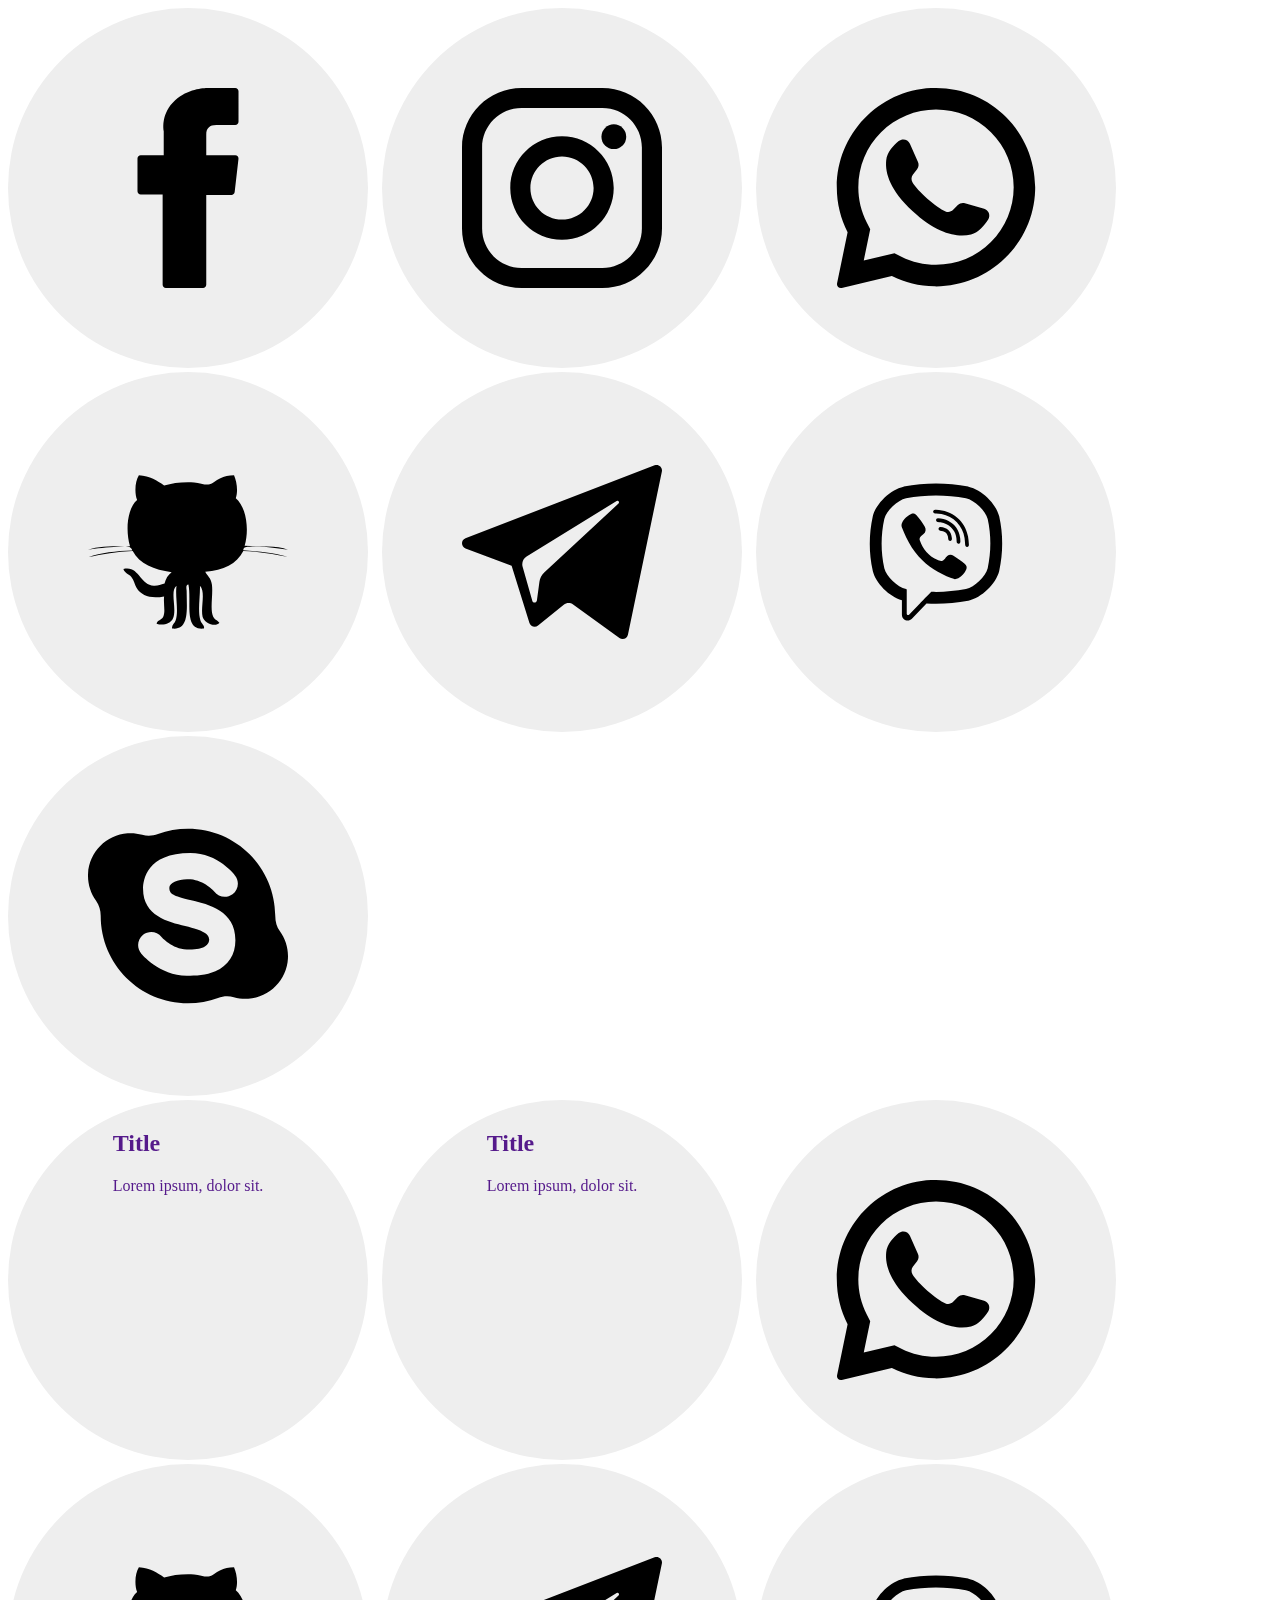
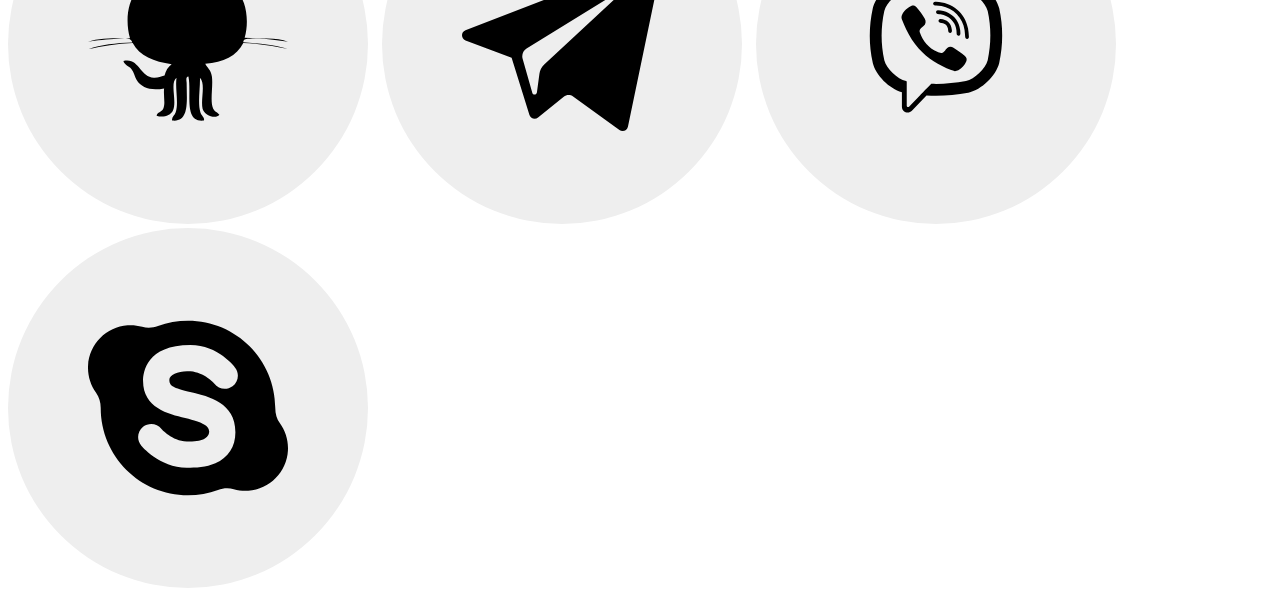
<file: Front-end/Flipping plates/index.html>
<!DOCTYPE html>
<html lang="en">
<head>
	<meta charset="UTF-8">
	<meta name="viewport" content="width=device-width, initial-scale=1.0">
	<title>Flipping plates</title>

	<link rel="stylesheet" href="css/fw-style.css">
</head>
<body>
	

	<div class="fw-social-media-wrapper">
		<a href="" class="facebook_icon_link flip-box-wrapper flipped">
			<div class="flip-front-block">
				<svg class="flip-inner" version="1.1" id="Layer_1" xmlns="http://www.w3.org/2000/svg" xmlns:xlink="http://www.w3.org/1999/xlink" x="0px" y="0px" viewBox="0 0 512 512" style="enable-background:new 0 0 512 512;" xml:space="preserve"><path d="M134.941,272.691h56.123v231.051c0,4.562,3.696,8.258,8.258,8.258h95.159c4.562,0,8.258-3.696,8.258-8.258V273.78h64.519c4.195,0,7.725-3.148,8.204-7.315l9.799-85.061c0.269-2.34-0.472-4.684-2.038-6.44c-1.567-1.757-3.81-2.763-6.164-2.763h-74.316V118.88c0-16.073,8.654-24.224,25.726-24.224c2.433,0,48.59,0,48.59,0c4.562,0,8.258-3.698,8.258-8.258V8.319c0-4.562-3.696-8.258-8.258-8.258h-66.965C309.622,0.038,308.573,0,307.027,0c-11.619,0-52.006,2.281-83.909,31.63c-35.348,32.524-30.434,71.465-29.26,78.217v62.352h-58.918c-4.562,0-8.258,3.696-8.258,8.258v83.975C126.683,268.993,130.379,272.691,134.941,272.691z"></path></svg>
			</div>
			<div class="flip-back-block">
				<svg class="flip-inner" version="1.1" id="Layer_1" xmlns="http://www.w3.org/2000/svg" xmlns:xlink="http://www.w3.org/1999/xlink" x="0px" y="0px" viewBox="0 0 512 512" style="enable-background:new 0 0 512 512; fill: #385C8E;" xml:space="preserve"><path d="M134.941,272.691h56.123v231.051c0,4.562,3.696,8.258,8.258,8.258h95.159c4.562,0,8.258-3.696,8.258-8.258V273.78h64.519c4.195,0,7.725-3.148,8.204-7.315l9.799-85.061c0.269-2.34-0.472-4.684-2.038-6.44c-1.567-1.757-3.81-2.763-6.164-2.763h-74.316V118.88c0-16.073,8.654-24.224,25.726-24.224c2.433,0,48.59,0,48.59,0c4.562,0,8.258-3.698,8.258-8.258V8.319c0-4.562-3.696-8.258-8.258-8.258h-66.965C309.622,0.038,308.573,0,307.027,0c-11.619,0-52.006,2.281-83.909,31.63c-35.348,32.524-30.434,71.465-29.26,78.217v62.352h-58.918c-4.562,0-8.258,3.696-8.258,8.258v83.975C126.683,268.993,130.379,272.691,134.941,272.691z"></path></svg>
			</div>
		</a>
		<a href="" class="instagram_icon_link flip-box-wrapper">
			<div class="flip-front-block">
				<svg class="flip-inner" version="1.1" id="Layer_1" xmlns="http://www.w3.org/2000/svg" xmlns:xlink="http://www.w3.org/1999/xlink" x="0px" y="0px" viewBox="0 0 551.034 551.034" style="enable-background:new 0 0 551.034 551.034;" xml:space="preserve"><g><linearGradient id="SVGID_1_" gradientUnits="userSpaceOnUse" x1="275.517" y1="4.57" x2="275.517" y2="549.72" gradientTransform="matrix(1 0 0 -1 0 554)"><stop offset="0" style="stop-color:#E09B3D"></stop><stop offset="0.3" style="stop-color:#C74C4D"></stop><stop offset="0.6" style="stop-color:#C21975"></stop><stop offset="1" style="stop-color:#7024C4"></stop></linearGradient><path class="instagram_icon_outline" d="M386.878,0H164.156C73.64,0,0,73.64,0,164.156v222.722c0,90.516,73.64,164.156,164.156,164.156h222.722c90.516,0,164.156-73.64,164.156-164.156V164.156C551.033,73.64,477.393,0,386.878,0z M495.6,386.878c0,60.045-48.677,108.722-108.722,108.722H164.156c-60.045,0-108.722-48.677-108.722-108.722V164.156c0-60.046,48.677-108.722,108.722-108.722h222.722c60.045,0,108.722,48.676,108.722,108.722L495.6,386.878L495.6,386.878z"></path><linearGradient id="SVGID_2_" gradientUnits="userSpaceOnUse" x1="275.517" y1="4.57" x2="275.517" y2="549.72" gradientTransform="matrix(1 0 0 -1 0 554)"><stop offset="0" style="stop-color:#E09B3D"></stop><stop offset="0.3" style="stop-color:#C74C4D"></stop><stop offset="0.6" style="stop-color:#C21975"></stop><stop offset="1" style="stop-color:#7024C4"></stop></linearGradient><path class="instagram_icon_circle" d="M275.517,133C196.933,133,133,196.933,133,275.516s63.933,142.517,142.517,142.517S418.034,354.1,418.034,275.516S354.101,133,275.517,133z M275.517,362.6c-48.095,0-87.083-38.988-87.083-87.083s38.989-87.083,87.083-87.083c48.095,0,87.083,38.988,87.083,87.083C362.6,323.611,323.611,362.6,275.517,362.6z"></path><linearGradient id="SVGID_3_" gradientUnits="userSpaceOnUse" x1="418.31" y1="4.57" x2="418.31" y2="549.72" gradientTransform="matrix(1 0 0 -1 0 554)"><stop offset="0" style="stop-color:#E09B3D"></stop><stop offset="0.3" style="stop-color:#C74C4D"></stop><stop offset="0.6" style="stop-color:#C21975"></stop><stop offset="1" style="stop-color:#7024C4"></stop></linearGradient><circle class="instagram_icon_dot" cx="418.31" cy="134.07" r="34.15"></circle></g></svg>
			</div>
			<div class="flip-back-block">
				<svg class="flip-inner" version="1.1" id="Layer_1" xmlns="http://www.w3.org/2000/svg" xmlns:xlink="http://www.w3.org/1999/xlink" x="0px" y="0px" viewBox="0 0 551.034 551.034" style="enable-background:new 0 0 551.034 551.034;" xml:space="preserve"><g><linearGradient id="SVGID_1_" gradientUnits="userSpaceOnUse" x1="275.517" y1="4.57" x2="275.517" y2="549.72" gradientTransform="matrix(1 0 0 -1 0 554)"><stop offset="0" style="stop-color:#E09B3D"></stop><stop offset="0.3" style="stop-color:#C74C4D"></stop><stop offset="0.6" style="stop-color:#C21975"></stop><stop offset="1" style="stop-color:#7024C4"></stop></linearGradient><path class="instagram_icon_outline" style="fill:url(#SVGID_1_);" d="M386.878,0H164.156C73.64,0,0,73.64,0,164.156v222.722c0,90.516,73.64,164.156,164.156,164.156h222.722c90.516,0,164.156-73.64,164.156-164.156V164.156C551.033,73.64,477.393,0,386.878,0z M495.6,386.878c0,60.045-48.677,108.722-108.722,108.722H164.156c-60.045,0-108.722-48.677-108.722-108.722V164.156c0-60.046,48.677-108.722,108.722-108.722h222.722c60.045,0,108.722,48.676,108.722,108.722L495.6,386.878L495.6,386.878z"></path><linearGradient id="SVGID_2_" gradientUnits="userSpaceOnUse" x1="275.517" y1="4.57" x2="275.517" y2="549.72" gradientTransform="matrix(1 0 0 -1 0 554)"><stop offset="0" style="stop-color:#E09B3D"></stop><stop offset="0.3" style="stop-color:#C74C4D"></stop><stop offset="0.6" style="stop-color:#C21975"></stop><stop offset="1" style="stop-color:#7024C4"></stop></linearGradient><path class="instagram_icon_circle" style="fill:url(#SVGID_2_);" d="M275.517,133C196.933,133,133,196.933,133,275.516s63.933,142.517,142.517,142.517S418.034,354.1,418.034,275.516S354.101,133,275.517,133z M275.517,362.6c-48.095,0-87.083-38.988-87.083-87.083s38.989-87.083,87.083-87.083c48.095,0,87.083,38.988,87.083,87.083C362.6,323.611,323.611,362.6,275.517,362.6z"></path><linearGradient id="SVGID_3_" gradientUnits="userSpaceOnUse" x1="418.31" y1="4.57" x2="418.31" y2="549.72" gradientTransform="matrix(1 0 0 -1 0 554)"><stop offset="0" style="stop-color:#E09B3D"></stop><stop offset="0.3" style="stop-color:#C74C4D"></stop><stop offset="0.6" style="stop-color:#C21975"></stop><stop offset="1" style="stop-color:#7024C4"></stop></linearGradient><circle class="instagram_icon_dot" style="fill:url(#SVGID_3_);" cx="418.31" cy="134.07" r="34.15"></circle></g></svg>
			</div>
		</a>
		<a href="#" class="whatsapp_icon_link flip-box-wrapper">
			<div class="flip-front-block">
				<svg class="flip-inner" version="1.1" id="Layer_1" xmlns="http://www.w3.org/2000/svg" xmlns:xlink="http://www.w3.org/1999/xlink" x="0px" y="0px" viewBox="0 0 418.135 418.135" style="enable-background:new 0 0 418.135 418.135;" xml:space="preserve"><g><path d="M198.929,0.242C88.5,5.5,1.356,97.466,1.691,208.02c0.102,33.672,8.231,65.454,22.571,93.536L2.245,408.429c-1.191,5.781,4.023,10.843,9.766,9.483l104.723-24.811c26.905,13.402,57.125,21.143,89.108,21.631c112.869,1.724,206.982-87.897,210.5-200.724C420.113,93.065,320.295-5.538,198.929,0.242z M323.886,322.197c-30.669,30.669-71.446,47.559-114.818,47.559c-25.396,0-49.71-5.698-72.269-16.935l-14.584-7.265l-64.206,15.212l13.515-65.607l-7.185-14.07c-11.711-22.935-17.649-47.736-17.649-73.713c0-43.373,16.89-84.149,47.559-114.819c30.395-30.395,71.837-47.56,114.822-47.56C252.443,45,293.218,61.89,323.887,92.558c30.669,30.669,47.559,71.445,47.56,114.817C371.446,250.361,354.281,291.803,323.886,322.197z"></path><path "="" d="M309.712,252.351l-40.169-11.534c-5.281-1.516-10.968-0.018-14.816,3.903l-9.823,10.008c-4.142,4.22-10.427,5.576-15.909,3.358c-19.002-7.69-58.974-43.23-69.182-61.007c-2.945-5.128-2.458-11.539,1.158-16.218l8.576-11.095c3.36-4.347,4.069-10.185,1.847-15.21l-16.9-38.223c-4.048-9.155-15.747-11.82-23.39-5.356c-11.211,9.482-24.513,23.891-26.13,39.854c-2.851,28.144,9.219,63.622,54.862,106.222c52.73,49.215,94.956,55.717,122.449,49.057c15.594-3.777,28.056-18.919,35.921-31.317C323.568,266.34,319.334,255.114,309.712,252.351z"></path></g></svg>
			</div>
			<div class="flip-back-block">
				<svg class="flip-inner" version="1.1" id="Layer_1" xmlns="http://www.w3.org/2000/svg" xmlns:xlink="http://www.w3.org/1999/xlink" x="0px" y="0px" viewBox="0 0 418.135 418.135" style="enable-background:new 0 0 418.135 418.135; fill:#7AD06D;" xml:space="preserve"><g><path d="M198.929,0.242C88.5,5.5,1.356,97.466,1.691,208.02c0.102,33.672,8.231,65.454,22.571,93.536L2.245,408.429c-1.191,5.781,4.023,10.843,9.766,9.483l104.723-24.811c26.905,13.402,57.125,21.143,89.108,21.631c112.869,1.724,206.982-87.897,210.5-200.724C420.113,93.065,320.295-5.538,198.929,0.242z M323.886,322.197c-30.669,30.669-71.446,47.559-114.818,47.559c-25.396,0-49.71-5.698-72.269-16.935l-14.584-7.265l-64.206,15.212l13.515-65.607l-7.185-14.07c-11.711-22.935-17.649-47.736-17.649-73.713c0-43.373,16.89-84.149,47.559-114.819c30.395-30.395,71.837-47.56,114.822-47.56C252.443,45,293.218,61.89,323.887,92.558c30.669,30.669,47.559,71.445,47.56,114.817C371.446,250.361,354.281,291.803,323.886,322.197z"></path><path "="" d="M309.712,252.351l-40.169-11.534c-5.281-1.516-10.968-0.018-14.816,3.903l-9.823,10.008c-4.142,4.22-10.427,5.576-15.909,3.358c-19.002-7.69-58.974-43.23-69.182-61.007c-2.945-5.128-2.458-11.539,1.158-16.218l8.576-11.095c3.36-4.347,4.069-10.185,1.847-15.21l-16.9-38.223c-4.048-9.155-15.747-11.82-23.39-5.356c-11.211,9.482-24.513,23.891-26.13,39.854c-2.851,28.144,9.219,63.622,54.862,106.222c52.73,49.215,94.956,55.717,122.449,49.057c15.594-3.777,28.056-18.919,35.921-31.317C323.568,266.34,319.334,255.114,309.712,252.351z"></path></g></svg>
			</div>
		</a>
		<a href="#" class="github_icon_link flip-box-wrapper">
			<div class="flip-front-block">
				<svg class="flip-inner" xmlns="http://www.w3.org/2000/svg" xmlns:xlink="http://www.w3.org/1999/xlink" version="1.1" id="Capa_1" x="0px" y="0px" width="512px" height="512px" viewBox="0 0 42.562 42.562" style="enable-background:new 0 0 42.562 42.562;" xml:space="preserve"><g><path d="M33.052,20.892c3.347,0.263,6.67,0.55,9.416,1.407c-2.724-0.446-6.031-1.124-9.416-1.219   c-1.397,2.76-4.214,4.116-8.099,4.401c0.418,0.908,1.218,1.254,1.414,2.717c0.289,2.185-0.457,5.383,0.279,6.838   c0.354,0.697,0.93,0.715,1.318,1.312c-0.951,1.125-3.311-0.127-3.578-1.312c-0.461-2.03,0.7-5.18-0.564-6.559   c0.09,2.217-0.522,5.326,0.095,7.307c0.243,0.777,0.946,1.08,0.754,1.781c-4.423,0.449-2.574-5.725-3.297-9.367   c-0.668,0.047-0.375,1-0.377,1.404c-0.02,3.559,0.729,8.438-3.107,7.963c-0.111-0.746,0.517-1.004,0.754-1.686   c0.699-2.002-0.131-4.986,0.19-7.402c-1.464,1.104,0.153,4.957-0.755,6.934c-0.521,1.136-2.206,1.631-3.482,1.123   c0.166-0.848,1.041-0.709,1.412-1.498c0.518-1.102,0.002-2.686,0.188-4.311c-2.71,0.541-4.812-0.076-5.84-1.779   c-0.459-0.764-0.574-1.664-1.129-2.34c-0.556-0.68-1.438-0.77-1.694-1.688c3.354-0.809,3.483,3.453,6.497,3.559   c0.925,0.033,1.404-0.268,2.26-0.467c0.238-1.074,0.752-1.877,1.507-2.438c-3.75-0.515-6.847-1.683-8.286-4.495   c-3.408,0.168-6.527,0.623-9.418,1.312c2.623-0.954,5.856-1.294,9.324-1.405c-0.205-1.229-1.996-0.891-3.107-0.844   C4.246,20.232,1.643,20.489,0,20.797c2.383-0.85,5.723-0.744,8.947-0.75c-0.986-3.093-0.646-8.006,1.506-9.836   c-0.609-1.535-0.42-4.05,0.377-5.246c2.4,0.108,3.857,1.155,5.367,2.155c1.871-0.532,3.839-0.797,6.402-0.655   c1.078,0.062,2.201,0.543,3.013,0.467c0.797-0.072,1.676-0.969,2.448-1.31c1.009-0.446,1.86-0.614,3.015-0.657   c0.554,1.258,0.912,3.344,0.377,4.871c2.188,1.868,2.938,6.407,1.883,10.118c3.117,0.237,6.83-0.114,9.229,0.843   c-2.24-0.289-5.301-0.854-8.189-0.656C33.822,20.179,33.013,20.123,33.052,20.892z"></path></g></svg>
			</div>
			<div class="flip-back-block">
				<svg class="flip-inner" xmlns="http://www.w3.org/2000/svg" xmlns:xlink="http://www.w3.org/1999/xlink" version="1.1" id="Capa_1" x="0px" y="0px" width="512px" height="512px" viewBox="0 0 42.562 42.562" style="enable-background:new 0 0 42.562 42.562; fill: #000" xml:space="preserve"><g><path d="M33.052,20.892c3.347,0.263,6.67,0.55,9.416,1.407c-2.724-0.446-6.031-1.124-9.416-1.219   c-1.397,2.76-4.214,4.116-8.099,4.401c0.418,0.908,1.218,1.254,1.414,2.717c0.289,2.185-0.457,5.383,0.279,6.838   c0.354,0.697,0.93,0.715,1.318,1.312c-0.951,1.125-3.311-0.127-3.578-1.312c-0.461-2.03,0.7-5.18-0.564-6.559   c0.09,2.217-0.522,5.326,0.095,7.307c0.243,0.777,0.946,1.08,0.754,1.781c-4.423,0.449-2.574-5.725-3.297-9.367   c-0.668,0.047-0.375,1-0.377,1.404c-0.02,3.559,0.729,8.438-3.107,7.963c-0.111-0.746,0.517-1.004,0.754-1.686   c0.699-2.002-0.131-4.986,0.19-7.402c-1.464,1.104,0.153,4.957-0.755,6.934c-0.521,1.136-2.206,1.631-3.482,1.123   c0.166-0.848,1.041-0.709,1.412-1.498c0.518-1.102,0.002-2.686,0.188-4.311c-2.71,0.541-4.812-0.076-5.84-1.779   c-0.459-0.764-0.574-1.664-1.129-2.34c-0.556-0.68-1.438-0.77-1.694-1.688c3.354-0.809,3.483,3.453,6.497,3.559   c0.925,0.033,1.404-0.268,2.26-0.467c0.238-1.074,0.752-1.877,1.507-2.438c-3.75-0.515-6.847-1.683-8.286-4.495   c-3.408,0.168-6.527,0.623-9.418,1.312c2.623-0.954,5.856-1.294,9.324-1.405c-0.205-1.229-1.996-0.891-3.107-0.844   C4.246,20.232,1.643,20.489,0,20.797c2.383-0.85,5.723-0.744,8.947-0.75c-0.986-3.093-0.646-8.006,1.506-9.836   c-0.609-1.535-0.42-4.05,0.377-5.246c2.4,0.108,3.857,1.155,5.367,2.155c1.871-0.532,3.839-0.797,6.402-0.655   c1.078,0.062,2.201,0.543,3.013,0.467c0.797-0.072,1.676-0.969,2.448-1.31c1.009-0.446,1.86-0.614,3.015-0.657   c0.554,1.258,0.912,3.344,0.377,4.871c2.188,1.868,2.938,6.407,1.883,10.118c3.117,0.237,6.83-0.114,9.229,0.843   c-2.24-0.289-5.301-0.854-8.189-0.656C33.822,20.179,33.013,20.123,33.052,20.892z"></path></g></svg>
			</div>
		</a>
		<a href="#" class="telegram_icon_link flip-box-wrapper">
			<div class="flip-front-block">
				<svg class="flip-inner" version="1.1" id="Layer_1" xmlns="http://www.w3.org/2000/svg" xmlns:xlink="http://www.w3.org/1999/xlink" x="0px" y="0px" viewBox="0 0 300 300" style="enable-background:new 0 0 300 300;" xml:space="preserve"><g id="XMLID_496_"><path id="XMLID_497_" d="M5.299,144.645l69.126,25.8l26.756,86.047c1.712,5.511,8.451,7.548,12.924,3.891l38.532-31.412c4.039-3.291,9.792-3.455,14.013-0.391l69.498,50.457c4.785,3.478,11.564,0.856,12.764-4.926L299.823,29.22c1.31-6.316-4.896-11.585-10.91-9.259L5.218,129.402C-1.783,132.102-1.722,142.014,5.299,144.645z M96.869,156.711l135.098-83.207c2.428-1.491,4.926,1.792,2.841,3.726L123.313,180.87c-3.919,3.648-6.447,8.53-7.163,13.829l-3.798,28.146c-0.503,3.758-5.782,4.131-6.819,0.494l-14.607-51.325C89.253,166.16,91.691,159.907,96.869,156.711z"></path></g></svg>
			</div>
			<div class="flip-back-block">
				<svg class="flip-inner" version="1.1" id="Layer_1" xmlns="http://www.w3.org/2000/svg" xmlns:xlink="http://www.w3.org/1999/xlink" x="0px" y="0px" viewBox="0 0 300 300" style="enable-background:new 0 0 300 300; fill: #259CD8;" xml:space="preserve"><g id="XMLID_496_"><path id="XMLID_497_" d="M5.299,144.645l69.126,25.8l26.756,86.047c1.712,5.511,8.451,7.548,12.924,3.891l38.532-31.412c4.039-3.291,9.792-3.455,14.013-0.391l69.498,50.457c4.785,3.478,11.564,0.856,12.764-4.926L299.823,29.22c1.31-6.316-4.896-11.585-10.91-9.259L5.218,129.402C-1.783,132.102-1.722,142.014,5.299,144.645z M96.869,156.711l135.098-83.207c2.428-1.491,4.926,1.792,2.841,3.726L123.313,180.87c-3.919,3.648-6.447,8.53-7.163,13.829l-3.798,28.146c-0.503,3.758-5.782,4.131-6.819,0.494l-14.607-51.325C89.253,166.16,91.691,159.907,96.869,156.711z"></path></g></svg>
			</div>
		</a>
		<a href="#" class="viber_icon_link flip-box-wrapper">
			<div class="flip-front-block">
				<svg class="flip-inner" version="1.1" id="Capa_1" xmlns="http://www.w3.org/2000/svg" xmlns:xlink="http://www.w3.org/1999/xlink" x="0px" y="0px" viewBox="0 0 455.731 455.731" style="enable-background:new 0 0 455.731 455.731;" xml:space="preserve"><g><g><path d="M371.996,146.901l-0.09-0.36c-7.28-29.43-40.1-61.01-70.24-67.58l-0.34-0.07c-48.75-9.3-98.18-9.3-146.92,0l-0.35,0.07c-30.13,6.57-62.95,38.15-70.24,67.58l-0.08,0.36c-9,41.1-9,82.78,0,123.88l0.08,0.36c6.979,28.174,37.355,58.303,66.37,66.589v32.852c0,11.89,14.49,17.73,22.73,9.15l33.285-34.599c7.219,0.404,14.442,0.629,21.665,0.629c24.54,0,49.09-2.32,73.46-6.97l0.34-0.07c30.14-6.57,62.96-38.15,70.24-67.58l0.09-0.36C380.996,229.681,380.996,188.001,371.996,146.901z M345.656,264.821c-4.86,19.2-29.78,43.07-49.58,47.48c-25.921,4.929-52.047,7.036-78.147,6.313c-0.519-0.014-1.018,0.187-1.38,0.559c-3.704,3.802-24.303,24.948-24.303,24.948l-25.85,26.53c-1.89,1.97-5.21,0.63-5.21-2.09v-54.422c0-0.899-0.642-1.663-1.525-1.836c-0.005-0.001-0.01-0.002-0.015-0.003c-19.8-4.41-44.71-28.28-49.58-47.48c-8.1-37.15-8.1-74.81,0-111.96c4.87-19.2,29.78-43.07,49.58-47.48c45.27-8.61,91.17-8.61,136.43,0c19.81,4.41,44.72,28.28,49.58,47.48C353.765,190.011,353.765,227.671,345.656,264.821z"></path><path d="M270.937,289.942c-3.044-0.924-5.945-1.545-8.639-2.663c-27.916-11.582-53.608-26.524-73.959-49.429c-11.573-13.025-20.631-27.73-28.288-43.292c-3.631-7.38-6.691-15.049-9.81-22.668c-2.844-6.948,1.345-14.126,5.756-19.361c4.139-4.913,9.465-8.673,15.233-11.444c4.502-2.163,8.943-0.916,12.231,2.9c7.108,8.25,13.637,16.922,18.924,26.485c3.251,5.882,2.359,13.072-3.533,17.075c-1.432,0.973-2.737,2.115-4.071,3.214c-1.17,0.963-2.271,1.936-3.073,3.24c-1.466,2.386-1.536,5.2-0.592,7.794c7.266,19.968,19.513,35.495,39.611,43.858c3.216,1.338,6.446,2.896,10.151,2.464c6.205-0.725,8.214-7.531,12.562-11.087c4.25-3.475,9.681-3.521,14.259-0.624c4.579,2.898,9.018,6.009,13.43,9.153c4.331,3.086,8.643,6.105,12.638,9.623c3.841,3.383,5.164,7.821,3.001,12.412c-3.96,8.408-9.722,15.403-18.034,19.868C276.387,288.719,273.584,289.127,270.937,289.942C267.893,289.017,273.584,289.127,270.937,289.942z"></path><path d="M227.942,131.471c36.515,1.023,66.506,25.256,72.933,61.356c1.095,6.151,1.485,12.44,1.972,18.683c0.205,2.626-1.282,5.121-4.116,5.155c-2.927,0.035-4.244-2.414-4.434-5.039c-0.376-5.196-0.637-10.415-1.353-15.568c-3.78-27.201-25.47-49.705-52.545-54.534c-4.074-0.727-8.244-0.918-12.371-1.351c-2.609-0.274-6.026-0.432-6.604-3.675c-0.485-2.719,1.81-4.884,4.399-5.023C226.527,131.436,227.235,131.468,227.942,131.471C264.457,132.494,227.235,131.468,227.942,131.471z"></path><path d="M283.434,203.407c-0.06,0.456-0.092,1.528-0.359,2.538c-0.969,3.666-6.527,4.125-7.807,0.425c-0.379-1.098-0.436-2.347-0.438-3.529c-0.013-7.734-1.694-15.46-5.594-22.189c-4.009-6.916-10.134-12.73-17.318-16.248c-4.344-2.127-9.042-3.449-13.803-4.237c-2.081-0.344-4.184-0.553-6.275-0.844c-2.534-0.352-3.887-1.967-3.767-4.464c0.112-2.34,1.822-4.023,4.372-3.879c8.38,0.476,16.474,2.287,23.924,6.232c15.15,8.023,23.804,20.687,26.33,37.597c0.114,0.766,0.298,1.525,0.356,2.294C283.198,199.002,283.288,200.903,283.434,203.407C283.374,203.863,283.288,200.903,283.434,203.407z"></path><path d="M260.722,202.523c-3.055,0.055-4.69-1.636-5.005-4.437c-0.219-1.953-0.392-3.932-0.858-5.832c-0.918-3.742-2.907-7.21-6.055-9.503c-1.486-1.083-3.17-1.872-4.934-2.381c-2.241-0.647-4.568-0.469-6.804-1.017c-2.428-0.595-3.771-2.561-3.389-4.839c0.347-2.073,2.364-3.691,4.629-3.527c14.157,1.022,24.275,8.341,25.719,25.007c0.102,1.176,0.222,2.419-0.039,3.544C263.539,201.464,262.113,202.429,260.722,202.523C257.667,202.578,262.113,202.429,260.722,202.523z"></path></g></g></svg>
			</div>
			<div class="flip-back-block">
				<svg class="flip-inner" version="1.1" id="Capa_1" xmlns="http://www.w3.org/2000/svg" xmlns:xlink="http://www.w3.org/1999/xlink" x="0px" y="0px" viewBox="0 0 455.731 455.731" style="enable-background:new 0 0 455.731 455.731; fill: #7D3DAF;" xml:space="preserve"><g><g><path d="M371.996,146.901l-0.09-0.36c-7.28-29.43-40.1-61.01-70.24-67.58l-0.34-0.07c-48.75-9.3-98.18-9.3-146.92,0l-0.35,0.07c-30.13,6.57-62.95,38.15-70.24,67.58l-0.08,0.36c-9,41.1-9,82.78,0,123.88l0.08,0.36c6.979,28.174,37.355,58.303,66.37,66.589v32.852c0,11.89,14.49,17.73,22.73,9.15l33.285-34.599c7.219,0.404,14.442,0.629,21.665,0.629c24.54,0,49.09-2.32,73.46-6.97l0.34-0.07c30.14-6.57,62.96-38.15,70.24-67.58l0.09-0.36C380.996,229.681,380.996,188.001,371.996,146.901z M345.656,264.821c-4.86,19.2-29.78,43.07-49.58,47.48c-25.921,4.929-52.047,7.036-78.147,6.313c-0.519-0.014-1.018,0.187-1.38,0.559c-3.704,3.802-24.303,24.948-24.303,24.948l-25.85,26.53c-1.89,1.97-5.21,0.63-5.21-2.09v-54.422c0-0.899-0.642-1.663-1.525-1.836c-0.005-0.001-0.01-0.002-0.015-0.003c-19.8-4.41-44.71-28.28-49.58-47.48c-8.1-37.15-8.1-74.81,0-111.96c4.87-19.2,29.78-43.07,49.58-47.48c45.27-8.61,91.17-8.61,136.43,0c19.81,4.41,44.72,28.28,49.58,47.48C353.765,190.011,353.765,227.671,345.656,264.821z"></path><path d="M270.937,289.942c-3.044-0.924-5.945-1.545-8.639-2.663c-27.916-11.582-53.608-26.524-73.959-49.429c-11.573-13.025-20.631-27.73-28.288-43.292c-3.631-7.38-6.691-15.049-9.81-22.668c-2.844-6.948,1.345-14.126,5.756-19.361c4.139-4.913,9.465-8.673,15.233-11.444c4.502-2.163,8.943-0.916,12.231,2.9c7.108,8.25,13.637,16.922,18.924,26.485c3.251,5.882,2.359,13.072-3.533,17.075c-1.432,0.973-2.737,2.115-4.071,3.214c-1.17,0.963-2.271,1.936-3.073,3.24c-1.466,2.386-1.536,5.2-0.592,7.794c7.266,19.968,19.513,35.495,39.611,43.858c3.216,1.338,6.446,2.896,10.151,2.464c6.205-0.725,8.214-7.531,12.562-11.087c4.25-3.475,9.681-3.521,14.259-0.624c4.579,2.898,9.018,6.009,13.43,9.153c4.331,3.086,8.643,6.105,12.638,9.623c3.841,3.383,5.164,7.821,3.001,12.412c-3.96,8.408-9.722,15.403-18.034,19.868C276.387,288.719,273.584,289.127,270.937,289.942C267.893,289.017,273.584,289.127,270.937,289.942z"></path><path d="M227.942,131.471c36.515,1.023,66.506,25.256,72.933,61.356c1.095,6.151,1.485,12.44,1.972,18.683c0.205,2.626-1.282,5.121-4.116,5.155c-2.927,0.035-4.244-2.414-4.434-5.039c-0.376-5.196-0.637-10.415-1.353-15.568c-3.78-27.201-25.47-49.705-52.545-54.534c-4.074-0.727-8.244-0.918-12.371-1.351c-2.609-0.274-6.026-0.432-6.604-3.675c-0.485-2.719,1.81-4.884,4.399-5.023C226.527,131.436,227.235,131.468,227.942,131.471C264.457,132.494,227.235,131.468,227.942,131.471z"></path><path d="M283.434,203.407c-0.06,0.456-0.092,1.528-0.359,2.538c-0.969,3.666-6.527,4.125-7.807,0.425c-0.379-1.098-0.436-2.347-0.438-3.529c-0.013-7.734-1.694-15.46-5.594-22.189c-4.009-6.916-10.134-12.73-17.318-16.248c-4.344-2.127-9.042-3.449-13.803-4.237c-2.081-0.344-4.184-0.553-6.275-0.844c-2.534-0.352-3.887-1.967-3.767-4.464c0.112-2.34,1.822-4.023,4.372-3.879c8.38,0.476,16.474,2.287,23.924,6.232c15.15,8.023,23.804,20.687,26.33,37.597c0.114,0.766,0.298,1.525,0.356,2.294C283.198,199.002,283.288,200.903,283.434,203.407C283.374,203.863,283.288,200.903,283.434,203.407z"></path><path d="M260.722,202.523c-3.055,0.055-4.69-1.636-5.005-4.437c-0.219-1.953-0.392-3.932-0.858-5.832c-0.918-3.742-2.907-7.21-6.055-9.503c-1.486-1.083-3.17-1.872-4.934-2.381c-2.241-0.647-4.568-0.469-6.804-1.017c-2.428-0.595-3.771-2.561-3.389-4.839c0.347-2.073,2.364-3.691,4.629-3.527c14.157,1.022,24.275,8.341,25.719,25.007c0.102,1.176,0.222,2.419-0.039,3.544C263.539,201.464,262.113,202.429,260.722,202.523C257.667,202.578,262.113,202.429,260.722,202.523z"></path></g></g></svg>
			</div>
		</a>
		<a href="#" class="skype_icon_link flip-box-wrapper">
			<div class="flip-front-block">
				<svg class="flip-inner" version="1.1" id="Layer_1" xmlns="http://www.w3.org/2000/svg" xmlns:xlink="http://www.w3.org/1999/xlink" x="0px" y="0px" viewBox="0 0 400.932 400.932" style="enable-background:new 0 0 400.932 400.932;" xml:space="preserve"><path d="M384.762,231.039c-6.361-8.792-9.309-19.53-9.297-30.382c0.001-0.063,0.001-0.126,0.001-0.19c0-96.649-78.35-174.999-174.999-174.999c-21.143,0-41.402,3.763-60.162,10.64c-10.149,3.72-21.267,4.435-31.672,1.504c-9.191-2.589-19.009-3.681-29.18-2.981c-42.725,2.94-77.121,37.955-79.335,80.724c-1.057,20.414,5.065,39.351,16.053,54.539c6.361,8.792,9.309,19.53,9.296,30.382c0,0.063,0,0.126,0,0.19c0,96.649,78.349,174.999,174.999,174.999c21.144,0,41.403-3.763,60.162-10.64c10.149-3.72,21.267-4.435,31.672-1.504c9.191,2.589,19.008,3.681,29.18,2.981c42.725-2.94,77.12-37.954,79.335-80.722C401.872,265.166,395.75,246.228,384.762,231.039z M206.873,169.093c35.286,8.391,88.608,21.071,88.608,79.806c0,28.934-14.249,51.006-40.124,62.149c-18.464,7.952-39.361,9.025-57.368,9.025c-55.336,0-90.286-43.028-91.747-44.86c-9.062-11.366-7.197-27.928,4.17-36.99c11.364-9.066,27.926-7.196,36.99,4.167c0.081,0.097,20.982,24.101,50.587,25.04c35.65,1.131,43.795-9.476,44.848-18.53c1.287-11.058-8.55-19.176-48.146-28.592c-33.562-7.982-84.287-20.044-84.287-74.137c0-16.845,6.851-71.807,95.013-71.807c55.668,0,88.527,43.829,89.899,45.695c8.61,11.713,6.096,28.189-5.617,36.798c-11.662,8.572-28.034,6.119-36.677-5.452c-0.62-0.797-19.429-21.723-47.605-24.398c-21.32-2.025-42.37,5.663-42.37,17.02C163.047,156.06,169.092,160.108,206.873,169.093z"></path></svg>
			</div>
			<div class="flip-back-block">
				<svg class="flip-inner" version="1.1" id="Layer_1" xmlns="http://www.w3.org/2000/svg" xmlns:xlink="http://www.w3.org/1999/xlink" x="0px" y="0px" viewBox="0 0 400.932 400.932" style="enable-background:new 0 0 400.932 400.932; fill: #00AAF2;" xml:space="preserve"><path d="M384.762,231.039c-6.361-8.792-9.309-19.53-9.297-30.382c0.001-0.063,0.001-0.126,0.001-0.19c0-96.649-78.35-174.999-174.999-174.999c-21.143,0-41.402,3.763-60.162,10.64c-10.149,3.72-21.267,4.435-31.672,1.504c-9.191-2.589-19.009-3.681-29.18-2.981c-42.725,2.94-77.121,37.955-79.335,80.724c-1.057,20.414,5.065,39.351,16.053,54.539c6.361,8.792,9.309,19.53,9.296,30.382c0,0.063,0,0.126,0,0.19c0,96.649,78.349,174.999,174.999,174.999c21.144,0,41.403-3.763,60.162-10.64c10.149-3.72,21.267-4.435,31.672-1.504c9.191,2.589,19.008,3.681,29.18,2.981c42.725-2.94,77.12-37.954,79.335-80.722C401.872,265.166,395.75,246.228,384.762,231.039z M206.873,169.093c35.286,8.391,88.608,21.071,88.608,79.806c0,28.934-14.249,51.006-40.124,62.149c-18.464,7.952-39.361,9.025-57.368,9.025c-55.336,0-90.286-43.028-91.747-44.86c-9.062-11.366-7.197-27.928,4.17-36.99c11.364-9.066,27.926-7.196,36.99,4.167c0.081,0.097,20.982,24.101,50.587,25.04c35.65,1.131,43.795-9.476,44.848-18.53c1.287-11.058-8.55-19.176-48.146-28.592c-33.562-7.982-84.287-20.044-84.287-74.137c0-16.845,6.851-71.807,95.013-71.807c55.668,0,88.527,43.829,89.899,45.695c8.61,11.713,6.096,28.189-5.617,36.798c-11.662,8.572-28.034,6.119-36.677-5.452c-0.62-0.797-19.429-21.723-47.605-24.398c-21.32-2.025-42.37,5.663-42.37,17.02C163.047,156.06,169.092,160.108,206.873,169.093z"></path></svg>
			</div>
		</a>
	</div>



	<div class="fw-social-media-wrapper">
		<a href="" class="facebook_icon_link flip-box-wrapper flipped">
			<div class="flip-front-block">
				<div class="flip-inner">
					<h2>Title</h2>
					<p>Lorem ipsum, dolor sit.</p>
				</div>
			</div>
			<div class="flip-back-block">
				<div class="flip-inner">
					<p>Lorem ipsum dolor sit amet consectetur adipisicing elit. Eaque rem nisi dolorem voluptas eos, nobis, vero porro earum, est nemo error quibusdam pariatur laudantium, quisquam officiis facilis iste! Dolores, adipisci quasi deleniti alias ducimus praesentium. Placeat quibusdam nemo molestias enim, accusamus, nobis tempore quia hic blanditiis velit sed consequuntur laudantium ut, aliquid quidem ullam maxime. Dolore perferendis, fugit animi delectus officia assumenda aspernatur magnam, unde quia, mollitia natus soluta ipsam perspiciatis quos quam numquam laboriosam at illo cumque iusto voluptatem optio sint vel? Assumenda tempora laborum culpa eligendi, quae, doloremque deleniti ea, asperiores rem ex minus dolorem incidunt quo non.</p>
				</div>
			</div>
		</a>
		<a href="" class="instagram_icon_link flip-box-wrapper">
			<div class="flip-front-block">
				<div class="flip-inner">
					<h2>Title</h2>
					<p>Lorem ipsum, dolor sit.</p>
				</div>
			</div>
			<div class="flip-back-block">
				<svg class="flip-inner" version="1.1" id="Layer_1" xmlns="http://www.w3.org/2000/svg" xmlns:xlink="http://www.w3.org/1999/xlink" x="0px" y="0px" viewBox="0 0 551.034 551.034" style="enable-background:new 0 0 551.034 551.034;" xml:space="preserve"><g><linearGradient id="SVGID_1_" gradientUnits="userSpaceOnUse" x1="275.517" y1="4.57" x2="275.517" y2="549.72" gradientTransform="matrix(1 0 0 -1 0 554)"><stop offset="0" style="stop-color:#E09B3D"></stop><stop offset="0.3" style="stop-color:#C74C4D"></stop><stop offset="0.6" style="stop-color:#C21975"></stop><stop offset="1" style="stop-color:#7024C4"></stop></linearGradient><path class="instagram_icon_outline" style="fill:url(#SVGID_1_);" d="M386.878,0H164.156C73.64,0,0,73.64,0,164.156v222.722c0,90.516,73.64,164.156,164.156,164.156h222.722c90.516,0,164.156-73.64,164.156-164.156V164.156C551.033,73.64,477.393,0,386.878,0z M495.6,386.878c0,60.045-48.677,108.722-108.722,108.722H164.156c-60.045,0-108.722-48.677-108.722-108.722V164.156c0-60.046,48.677-108.722,108.722-108.722h222.722c60.045,0,108.722,48.676,108.722,108.722L495.6,386.878L495.6,386.878z"></path><linearGradient id="SVGID_2_" gradientUnits="userSpaceOnUse" x1="275.517" y1="4.57" x2="275.517" y2="549.72" gradientTransform="matrix(1 0 0 -1 0 554)"><stop offset="0" style="stop-color:#E09B3D"></stop><stop offset="0.3" style="stop-color:#C74C4D"></stop><stop offset="0.6" style="stop-color:#C21975"></stop><stop offset="1" style="stop-color:#7024C4"></stop></linearGradient><path class="instagram_icon_circle" style="fill:url(#SVGID_2_);" d="M275.517,133C196.933,133,133,196.933,133,275.516s63.933,142.517,142.517,142.517S418.034,354.1,418.034,275.516S354.101,133,275.517,133z M275.517,362.6c-48.095,0-87.083-38.988-87.083-87.083s38.989-87.083,87.083-87.083c48.095,0,87.083,38.988,87.083,87.083C362.6,323.611,323.611,362.6,275.517,362.6z"></path><linearGradient id="SVGID_3_" gradientUnits="userSpaceOnUse" x1="418.31" y1="4.57" x2="418.31" y2="549.72" gradientTransform="matrix(1 0 0 -1 0 554)"><stop offset="0" style="stop-color:#E09B3D"></stop><stop offset="0.3" style="stop-color:#C74C4D"></stop><stop offset="0.6" style="stop-color:#C21975"></stop><stop offset="1" style="stop-color:#7024C4"></stop></linearGradient><circle class="instagram_icon_dot" style="fill:url(#SVGID_3_);" cx="418.31" cy="134.07" r="34.15"></circle></g></svg>
			</div>
		</a>
		<a href="#" class="whatsapp_icon_link flip-box-wrapper">
			<div class="flip-front-block">
				<svg class="flip-inner" version="1.1" id="Layer_1" xmlns="http://www.w3.org/2000/svg" xmlns:xlink="http://www.w3.org/1999/xlink" x="0px" y="0px" viewBox="0 0 418.135 418.135" style="enable-background:new 0 0 418.135 418.135;" xml:space="preserve"><g><path d="M198.929,0.242C88.5,5.5,1.356,97.466,1.691,208.02c0.102,33.672,8.231,65.454,22.571,93.536L2.245,408.429c-1.191,5.781,4.023,10.843,9.766,9.483l104.723-24.811c26.905,13.402,57.125,21.143,89.108,21.631c112.869,1.724,206.982-87.897,210.5-200.724C420.113,93.065,320.295-5.538,198.929,0.242z M323.886,322.197c-30.669,30.669-71.446,47.559-114.818,47.559c-25.396,0-49.71-5.698-72.269-16.935l-14.584-7.265l-64.206,15.212l13.515-65.607l-7.185-14.07c-11.711-22.935-17.649-47.736-17.649-73.713c0-43.373,16.89-84.149,47.559-114.819c30.395-30.395,71.837-47.56,114.822-47.56C252.443,45,293.218,61.89,323.887,92.558c30.669,30.669,47.559,71.445,47.56,114.817C371.446,250.361,354.281,291.803,323.886,322.197z"></path><path "="" d="M309.712,252.351l-40.169-11.534c-5.281-1.516-10.968-0.018-14.816,3.903l-9.823,10.008c-4.142,4.22-10.427,5.576-15.909,3.358c-19.002-7.69-58.974-43.23-69.182-61.007c-2.945-5.128-2.458-11.539,1.158-16.218l8.576-11.095c3.36-4.347,4.069-10.185,1.847-15.21l-16.9-38.223c-4.048-9.155-15.747-11.82-23.39-5.356c-11.211,9.482-24.513,23.891-26.13,39.854c-2.851,28.144,9.219,63.622,54.862,106.222c52.73,49.215,94.956,55.717,122.449,49.057c15.594-3.777,28.056-18.919,35.921-31.317C323.568,266.34,319.334,255.114,309.712,252.351z"></path></g></svg>
			</div>
			<div class="flip-back-block">
				<svg class="flip-inner" version="1.1" id="Layer_1" xmlns="http://www.w3.org/2000/svg" xmlns:xlink="http://www.w3.org/1999/xlink" x="0px" y="0px" viewBox="0 0 418.135 418.135" style="enable-background:new 0 0 418.135 418.135; fill:#7AD06D;" xml:space="preserve"><g><path d="M198.929,0.242C88.5,5.5,1.356,97.466,1.691,208.02c0.102,33.672,8.231,65.454,22.571,93.536L2.245,408.429c-1.191,5.781,4.023,10.843,9.766,9.483l104.723-24.811c26.905,13.402,57.125,21.143,89.108,21.631c112.869,1.724,206.982-87.897,210.5-200.724C420.113,93.065,320.295-5.538,198.929,0.242z M323.886,322.197c-30.669,30.669-71.446,47.559-114.818,47.559c-25.396,0-49.71-5.698-72.269-16.935l-14.584-7.265l-64.206,15.212l13.515-65.607l-7.185-14.07c-11.711-22.935-17.649-47.736-17.649-73.713c0-43.373,16.89-84.149,47.559-114.819c30.395-30.395,71.837-47.56,114.822-47.56C252.443,45,293.218,61.89,323.887,92.558c30.669,30.669,47.559,71.445,47.56,114.817C371.446,250.361,354.281,291.803,323.886,322.197z"></path><path "="" d="M309.712,252.351l-40.169-11.534c-5.281-1.516-10.968-0.018-14.816,3.903l-9.823,10.008c-4.142,4.22-10.427,5.576-15.909,3.358c-19.002-7.69-58.974-43.23-69.182-61.007c-2.945-5.128-2.458-11.539,1.158-16.218l8.576-11.095c3.36-4.347,4.069-10.185,1.847-15.21l-16.9-38.223c-4.048-9.155-15.747-11.82-23.39-5.356c-11.211,9.482-24.513,23.891-26.13,39.854c-2.851,28.144,9.219,63.622,54.862,106.222c52.73,49.215,94.956,55.717,122.449,49.057c15.594-3.777,28.056-18.919,35.921-31.317C323.568,266.34,319.334,255.114,309.712,252.351z"></path></g></svg>
			</div>
		</a>
		<a href="#" class="github_icon_link flip-box-wrapper">
			<div class="flip-front-block">
				<svg class="flip-inner" xmlns="http://www.w3.org/2000/svg" xmlns:xlink="http://www.w3.org/1999/xlink" version="1.1" id="Capa_1" x="0px" y="0px" width="512px" height="512px" viewBox="0 0 42.562 42.562" style="enable-background:new 0 0 42.562 42.562;" xml:space="preserve"><g><path d="M33.052,20.892c3.347,0.263,6.67,0.55,9.416,1.407c-2.724-0.446-6.031-1.124-9.416-1.219   c-1.397,2.76-4.214,4.116-8.099,4.401c0.418,0.908,1.218,1.254,1.414,2.717c0.289,2.185-0.457,5.383,0.279,6.838   c0.354,0.697,0.93,0.715,1.318,1.312c-0.951,1.125-3.311-0.127-3.578-1.312c-0.461-2.03,0.7-5.18-0.564-6.559   c0.09,2.217-0.522,5.326,0.095,7.307c0.243,0.777,0.946,1.08,0.754,1.781c-4.423,0.449-2.574-5.725-3.297-9.367   c-0.668,0.047-0.375,1-0.377,1.404c-0.02,3.559,0.729,8.438-3.107,7.963c-0.111-0.746,0.517-1.004,0.754-1.686   c0.699-2.002-0.131-4.986,0.19-7.402c-1.464,1.104,0.153,4.957-0.755,6.934c-0.521,1.136-2.206,1.631-3.482,1.123   c0.166-0.848,1.041-0.709,1.412-1.498c0.518-1.102,0.002-2.686,0.188-4.311c-2.71,0.541-4.812-0.076-5.84-1.779   c-0.459-0.764-0.574-1.664-1.129-2.34c-0.556-0.68-1.438-0.77-1.694-1.688c3.354-0.809,3.483,3.453,6.497,3.559   c0.925,0.033,1.404-0.268,2.26-0.467c0.238-1.074,0.752-1.877,1.507-2.438c-3.75-0.515-6.847-1.683-8.286-4.495   c-3.408,0.168-6.527,0.623-9.418,1.312c2.623-0.954,5.856-1.294,9.324-1.405c-0.205-1.229-1.996-0.891-3.107-0.844   C4.246,20.232,1.643,20.489,0,20.797c2.383-0.85,5.723-0.744,8.947-0.75c-0.986-3.093-0.646-8.006,1.506-9.836   c-0.609-1.535-0.42-4.05,0.377-5.246c2.4,0.108,3.857,1.155,5.367,2.155c1.871-0.532,3.839-0.797,6.402-0.655   c1.078,0.062,2.201,0.543,3.013,0.467c0.797-0.072,1.676-0.969,2.448-1.31c1.009-0.446,1.86-0.614,3.015-0.657   c0.554,1.258,0.912,3.344,0.377,4.871c2.188,1.868,2.938,6.407,1.883,10.118c3.117,0.237,6.83-0.114,9.229,0.843   c-2.24-0.289-5.301-0.854-8.189-0.656C33.822,20.179,33.013,20.123,33.052,20.892z"></path></g></svg>
			</div>
			<div class="flip-back-block">
				<svg class="flip-inner" xmlns="http://www.w3.org/2000/svg" xmlns:xlink="http://www.w3.org/1999/xlink" version="1.1" id="Capa_1" x="0px" y="0px" width="512px" height="512px" viewBox="0 0 42.562 42.562" style="enable-background:new 0 0 42.562 42.562; fill: #000" xml:space="preserve"><g><path d="M33.052,20.892c3.347,0.263,6.67,0.55,9.416,1.407c-2.724-0.446-6.031-1.124-9.416-1.219   c-1.397,2.76-4.214,4.116-8.099,4.401c0.418,0.908,1.218,1.254,1.414,2.717c0.289,2.185-0.457,5.383,0.279,6.838   c0.354,0.697,0.93,0.715,1.318,1.312c-0.951,1.125-3.311-0.127-3.578-1.312c-0.461-2.03,0.7-5.18-0.564-6.559   c0.09,2.217-0.522,5.326,0.095,7.307c0.243,0.777,0.946,1.08,0.754,1.781c-4.423,0.449-2.574-5.725-3.297-9.367   c-0.668,0.047-0.375,1-0.377,1.404c-0.02,3.559,0.729,8.438-3.107,7.963c-0.111-0.746,0.517-1.004,0.754-1.686   c0.699-2.002-0.131-4.986,0.19-7.402c-1.464,1.104,0.153,4.957-0.755,6.934c-0.521,1.136-2.206,1.631-3.482,1.123   c0.166-0.848,1.041-0.709,1.412-1.498c0.518-1.102,0.002-2.686,0.188-4.311c-2.71,0.541-4.812-0.076-5.84-1.779   c-0.459-0.764-0.574-1.664-1.129-2.34c-0.556-0.68-1.438-0.77-1.694-1.688c3.354-0.809,3.483,3.453,6.497,3.559   c0.925,0.033,1.404-0.268,2.26-0.467c0.238-1.074,0.752-1.877,1.507-2.438c-3.75-0.515-6.847-1.683-8.286-4.495   c-3.408,0.168-6.527,0.623-9.418,1.312c2.623-0.954,5.856-1.294,9.324-1.405c-0.205-1.229-1.996-0.891-3.107-0.844   C4.246,20.232,1.643,20.489,0,20.797c2.383-0.85,5.723-0.744,8.947-0.75c-0.986-3.093-0.646-8.006,1.506-9.836   c-0.609-1.535-0.42-4.05,0.377-5.246c2.4,0.108,3.857,1.155,5.367,2.155c1.871-0.532,3.839-0.797,6.402-0.655   c1.078,0.062,2.201,0.543,3.013,0.467c0.797-0.072,1.676-0.969,2.448-1.31c1.009-0.446,1.86-0.614,3.015-0.657   c0.554,1.258,0.912,3.344,0.377,4.871c2.188,1.868,2.938,6.407,1.883,10.118c3.117,0.237,6.83-0.114,9.229,0.843   c-2.24-0.289-5.301-0.854-8.189-0.656C33.822,20.179,33.013,20.123,33.052,20.892z"></path></g></svg>
			</div>
		</a>
		<a href="#" class="telegram_icon_link flip-box-wrapper">
			<div class="flip-front-block">
				<svg class="flip-inner" version="1.1" id="Layer_1" xmlns="http://www.w3.org/2000/svg" xmlns:xlink="http://www.w3.org/1999/xlink" x="0px" y="0px" viewBox="0 0 300 300" style="enable-background:new 0 0 300 300;" xml:space="preserve"><g id="XMLID_496_"><path id="XMLID_497_" d="M5.299,144.645l69.126,25.8l26.756,86.047c1.712,5.511,8.451,7.548,12.924,3.891l38.532-31.412c4.039-3.291,9.792-3.455,14.013-0.391l69.498,50.457c4.785,3.478,11.564,0.856,12.764-4.926L299.823,29.22c1.31-6.316-4.896-11.585-10.91-9.259L5.218,129.402C-1.783,132.102-1.722,142.014,5.299,144.645z M96.869,156.711l135.098-83.207c2.428-1.491,4.926,1.792,2.841,3.726L123.313,180.87c-3.919,3.648-6.447,8.53-7.163,13.829l-3.798,28.146c-0.503,3.758-5.782,4.131-6.819,0.494l-14.607-51.325C89.253,166.16,91.691,159.907,96.869,156.711z"></path></g></svg>
			</div>
			<div class="flip-back-block">
				<svg class="flip-inner" version="1.1" id="Layer_1" xmlns="http://www.w3.org/2000/svg" xmlns:xlink="http://www.w3.org/1999/xlink" x="0px" y="0px" viewBox="0 0 300 300" style="enable-background:new 0 0 300 300; fill: #259CD8;" xml:space="preserve"><g id="XMLID_496_"><path id="XMLID_497_" d="M5.299,144.645l69.126,25.8l26.756,86.047c1.712,5.511,8.451,7.548,12.924,3.891l38.532-31.412c4.039-3.291,9.792-3.455,14.013-0.391l69.498,50.457c4.785,3.478,11.564,0.856,12.764-4.926L299.823,29.22c1.31-6.316-4.896-11.585-10.91-9.259L5.218,129.402C-1.783,132.102-1.722,142.014,5.299,144.645z M96.869,156.711l135.098-83.207c2.428-1.491,4.926,1.792,2.841,3.726L123.313,180.87c-3.919,3.648-6.447,8.53-7.163,13.829l-3.798,28.146c-0.503,3.758-5.782,4.131-6.819,0.494l-14.607-51.325C89.253,166.16,91.691,159.907,96.869,156.711z"></path></g></svg>
			</div>
		</a>
		<a href="#" class="viber_icon_link flip-box-wrapper">
			<div class="flip-front-block">
				<svg class="flip-inner" version="1.1" id="Capa_1" xmlns="http://www.w3.org/2000/svg" xmlns:xlink="http://www.w3.org/1999/xlink" x="0px" y="0px" viewBox="0 0 455.731 455.731" style="enable-background:new 0 0 455.731 455.731;" xml:space="preserve"><g><g><path d="M371.996,146.901l-0.09-0.36c-7.28-29.43-40.1-61.01-70.24-67.58l-0.34-0.07c-48.75-9.3-98.18-9.3-146.92,0l-0.35,0.07c-30.13,6.57-62.95,38.15-70.24,67.58l-0.08,0.36c-9,41.1-9,82.78,0,123.88l0.08,0.36c6.979,28.174,37.355,58.303,66.37,66.589v32.852c0,11.89,14.49,17.73,22.73,9.15l33.285-34.599c7.219,0.404,14.442,0.629,21.665,0.629c24.54,0,49.09-2.32,73.46-6.97l0.34-0.07c30.14-6.57,62.96-38.15,70.24-67.58l0.09-0.36C380.996,229.681,380.996,188.001,371.996,146.901z M345.656,264.821c-4.86,19.2-29.78,43.07-49.58,47.48c-25.921,4.929-52.047,7.036-78.147,6.313c-0.519-0.014-1.018,0.187-1.38,0.559c-3.704,3.802-24.303,24.948-24.303,24.948l-25.85,26.53c-1.89,1.97-5.21,0.63-5.21-2.09v-54.422c0-0.899-0.642-1.663-1.525-1.836c-0.005-0.001-0.01-0.002-0.015-0.003c-19.8-4.41-44.71-28.28-49.58-47.48c-8.1-37.15-8.1-74.81,0-111.96c4.87-19.2,29.78-43.07,49.58-47.48c45.27-8.61,91.17-8.61,136.43,0c19.81,4.41,44.72,28.28,49.58,47.48C353.765,190.011,353.765,227.671,345.656,264.821z"></path><path d="M270.937,289.942c-3.044-0.924-5.945-1.545-8.639-2.663c-27.916-11.582-53.608-26.524-73.959-49.429c-11.573-13.025-20.631-27.73-28.288-43.292c-3.631-7.38-6.691-15.049-9.81-22.668c-2.844-6.948,1.345-14.126,5.756-19.361c4.139-4.913,9.465-8.673,15.233-11.444c4.502-2.163,8.943-0.916,12.231,2.9c7.108,8.25,13.637,16.922,18.924,26.485c3.251,5.882,2.359,13.072-3.533,17.075c-1.432,0.973-2.737,2.115-4.071,3.214c-1.17,0.963-2.271,1.936-3.073,3.24c-1.466,2.386-1.536,5.2-0.592,7.794c7.266,19.968,19.513,35.495,39.611,43.858c3.216,1.338,6.446,2.896,10.151,2.464c6.205-0.725,8.214-7.531,12.562-11.087c4.25-3.475,9.681-3.521,14.259-0.624c4.579,2.898,9.018,6.009,13.43,9.153c4.331,3.086,8.643,6.105,12.638,9.623c3.841,3.383,5.164,7.821,3.001,12.412c-3.96,8.408-9.722,15.403-18.034,19.868C276.387,288.719,273.584,289.127,270.937,289.942C267.893,289.017,273.584,289.127,270.937,289.942z"></path><path d="M227.942,131.471c36.515,1.023,66.506,25.256,72.933,61.356c1.095,6.151,1.485,12.44,1.972,18.683c0.205,2.626-1.282,5.121-4.116,5.155c-2.927,0.035-4.244-2.414-4.434-5.039c-0.376-5.196-0.637-10.415-1.353-15.568c-3.78-27.201-25.47-49.705-52.545-54.534c-4.074-0.727-8.244-0.918-12.371-1.351c-2.609-0.274-6.026-0.432-6.604-3.675c-0.485-2.719,1.81-4.884,4.399-5.023C226.527,131.436,227.235,131.468,227.942,131.471C264.457,132.494,227.235,131.468,227.942,131.471z"></path><path d="M283.434,203.407c-0.06,0.456-0.092,1.528-0.359,2.538c-0.969,3.666-6.527,4.125-7.807,0.425c-0.379-1.098-0.436-2.347-0.438-3.529c-0.013-7.734-1.694-15.46-5.594-22.189c-4.009-6.916-10.134-12.73-17.318-16.248c-4.344-2.127-9.042-3.449-13.803-4.237c-2.081-0.344-4.184-0.553-6.275-0.844c-2.534-0.352-3.887-1.967-3.767-4.464c0.112-2.34,1.822-4.023,4.372-3.879c8.38,0.476,16.474,2.287,23.924,6.232c15.15,8.023,23.804,20.687,26.33,37.597c0.114,0.766,0.298,1.525,0.356,2.294C283.198,199.002,283.288,200.903,283.434,203.407C283.374,203.863,283.288,200.903,283.434,203.407z"></path><path d="M260.722,202.523c-3.055,0.055-4.69-1.636-5.005-4.437c-0.219-1.953-0.392-3.932-0.858-5.832c-0.918-3.742-2.907-7.21-6.055-9.503c-1.486-1.083-3.17-1.872-4.934-2.381c-2.241-0.647-4.568-0.469-6.804-1.017c-2.428-0.595-3.771-2.561-3.389-4.839c0.347-2.073,2.364-3.691,4.629-3.527c14.157,1.022,24.275,8.341,25.719,25.007c0.102,1.176,0.222,2.419-0.039,3.544C263.539,201.464,262.113,202.429,260.722,202.523C257.667,202.578,262.113,202.429,260.722,202.523z"></path></g></g></svg>
			</div>
			<div class="flip-back-block">
				<svg class="flip-inner" version="1.1" id="Capa_1" xmlns="http://www.w3.org/2000/svg" xmlns:xlink="http://www.w3.org/1999/xlink" x="0px" y="0px" viewBox="0 0 455.731 455.731" style="enable-background:new 0 0 455.731 455.731; fill: #7D3DAF;" xml:space="preserve"><g><g><path d="M371.996,146.901l-0.09-0.36c-7.28-29.43-40.1-61.01-70.24-67.58l-0.34-0.07c-48.75-9.3-98.18-9.3-146.92,0l-0.35,0.07c-30.13,6.57-62.95,38.15-70.24,67.58l-0.08,0.36c-9,41.1-9,82.78,0,123.88l0.08,0.36c6.979,28.174,37.355,58.303,66.37,66.589v32.852c0,11.89,14.49,17.73,22.73,9.15l33.285-34.599c7.219,0.404,14.442,0.629,21.665,0.629c24.54,0,49.09-2.32,73.46-6.97l0.34-0.07c30.14-6.57,62.96-38.15,70.24-67.58l0.09-0.36C380.996,229.681,380.996,188.001,371.996,146.901z M345.656,264.821c-4.86,19.2-29.78,43.07-49.58,47.48c-25.921,4.929-52.047,7.036-78.147,6.313c-0.519-0.014-1.018,0.187-1.38,0.559c-3.704,3.802-24.303,24.948-24.303,24.948l-25.85,26.53c-1.89,1.97-5.21,0.63-5.21-2.09v-54.422c0-0.899-0.642-1.663-1.525-1.836c-0.005-0.001-0.01-0.002-0.015-0.003c-19.8-4.41-44.71-28.28-49.58-47.48c-8.1-37.15-8.1-74.81,0-111.96c4.87-19.2,29.78-43.07,49.58-47.48c45.27-8.61,91.17-8.61,136.43,0c19.81,4.41,44.72,28.28,49.58,47.48C353.765,190.011,353.765,227.671,345.656,264.821z"></path><path d="M270.937,289.942c-3.044-0.924-5.945-1.545-8.639-2.663c-27.916-11.582-53.608-26.524-73.959-49.429c-11.573-13.025-20.631-27.73-28.288-43.292c-3.631-7.38-6.691-15.049-9.81-22.668c-2.844-6.948,1.345-14.126,5.756-19.361c4.139-4.913,9.465-8.673,15.233-11.444c4.502-2.163,8.943-0.916,12.231,2.9c7.108,8.25,13.637,16.922,18.924,26.485c3.251,5.882,2.359,13.072-3.533,17.075c-1.432,0.973-2.737,2.115-4.071,3.214c-1.17,0.963-2.271,1.936-3.073,3.24c-1.466,2.386-1.536,5.2-0.592,7.794c7.266,19.968,19.513,35.495,39.611,43.858c3.216,1.338,6.446,2.896,10.151,2.464c6.205-0.725,8.214-7.531,12.562-11.087c4.25-3.475,9.681-3.521,14.259-0.624c4.579,2.898,9.018,6.009,13.43,9.153c4.331,3.086,8.643,6.105,12.638,9.623c3.841,3.383,5.164,7.821,3.001,12.412c-3.96,8.408-9.722,15.403-18.034,19.868C276.387,288.719,273.584,289.127,270.937,289.942C267.893,289.017,273.584,289.127,270.937,289.942z"></path><path d="M227.942,131.471c36.515,1.023,66.506,25.256,72.933,61.356c1.095,6.151,1.485,12.44,1.972,18.683c0.205,2.626-1.282,5.121-4.116,5.155c-2.927,0.035-4.244-2.414-4.434-5.039c-0.376-5.196-0.637-10.415-1.353-15.568c-3.78-27.201-25.47-49.705-52.545-54.534c-4.074-0.727-8.244-0.918-12.371-1.351c-2.609-0.274-6.026-0.432-6.604-3.675c-0.485-2.719,1.81-4.884,4.399-5.023C226.527,131.436,227.235,131.468,227.942,131.471C264.457,132.494,227.235,131.468,227.942,131.471z"></path><path d="M283.434,203.407c-0.06,0.456-0.092,1.528-0.359,2.538c-0.969,3.666-6.527,4.125-7.807,0.425c-0.379-1.098-0.436-2.347-0.438-3.529c-0.013-7.734-1.694-15.46-5.594-22.189c-4.009-6.916-10.134-12.73-17.318-16.248c-4.344-2.127-9.042-3.449-13.803-4.237c-2.081-0.344-4.184-0.553-6.275-0.844c-2.534-0.352-3.887-1.967-3.767-4.464c0.112-2.34,1.822-4.023,4.372-3.879c8.38,0.476,16.474,2.287,23.924,6.232c15.15,8.023,23.804,20.687,26.33,37.597c0.114,0.766,0.298,1.525,0.356,2.294C283.198,199.002,283.288,200.903,283.434,203.407C283.374,203.863,283.288,200.903,283.434,203.407z"></path><path d="M260.722,202.523c-3.055,0.055-4.69-1.636-5.005-4.437c-0.219-1.953-0.392-3.932-0.858-5.832c-0.918-3.742-2.907-7.21-6.055-9.503c-1.486-1.083-3.17-1.872-4.934-2.381c-2.241-0.647-4.568-0.469-6.804-1.017c-2.428-0.595-3.771-2.561-3.389-4.839c0.347-2.073,2.364-3.691,4.629-3.527c14.157,1.022,24.275,8.341,25.719,25.007c0.102,1.176,0.222,2.419-0.039,3.544C263.539,201.464,262.113,202.429,260.722,202.523C257.667,202.578,262.113,202.429,260.722,202.523z"></path></g></g></svg>
			</div>
		</a>
		<a href="#" class="skype_icon_link flip-box-wrapper">
			<div class="flip-front-block">
				<svg class="flip-inner" version="1.1" id="Layer_1" xmlns="http://www.w3.org/2000/svg" xmlns:xlink="http://www.w3.org/1999/xlink" x="0px" y="0px" viewBox="0 0 400.932 400.932" style="enable-background:new 0 0 400.932 400.932;" xml:space="preserve"><path d="M384.762,231.039c-6.361-8.792-9.309-19.53-9.297-30.382c0.001-0.063,0.001-0.126,0.001-0.19c0-96.649-78.35-174.999-174.999-174.999c-21.143,0-41.402,3.763-60.162,10.64c-10.149,3.72-21.267,4.435-31.672,1.504c-9.191-2.589-19.009-3.681-29.18-2.981c-42.725,2.94-77.121,37.955-79.335,80.724c-1.057,20.414,5.065,39.351,16.053,54.539c6.361,8.792,9.309,19.53,9.296,30.382c0,0.063,0,0.126,0,0.19c0,96.649,78.349,174.999,174.999,174.999c21.144,0,41.403-3.763,60.162-10.64c10.149-3.72,21.267-4.435,31.672-1.504c9.191,2.589,19.008,3.681,29.18,2.981c42.725-2.94,77.12-37.954,79.335-80.722C401.872,265.166,395.75,246.228,384.762,231.039z M206.873,169.093c35.286,8.391,88.608,21.071,88.608,79.806c0,28.934-14.249,51.006-40.124,62.149c-18.464,7.952-39.361,9.025-57.368,9.025c-55.336,0-90.286-43.028-91.747-44.86c-9.062-11.366-7.197-27.928,4.17-36.99c11.364-9.066,27.926-7.196,36.99,4.167c0.081,0.097,20.982,24.101,50.587,25.04c35.65,1.131,43.795-9.476,44.848-18.53c1.287-11.058-8.55-19.176-48.146-28.592c-33.562-7.982-84.287-20.044-84.287-74.137c0-16.845,6.851-71.807,95.013-71.807c55.668,0,88.527,43.829,89.899,45.695c8.61,11.713,6.096,28.189-5.617,36.798c-11.662,8.572-28.034,6.119-36.677-5.452c-0.62-0.797-19.429-21.723-47.605-24.398c-21.32-2.025-42.37,5.663-42.37,17.02C163.047,156.06,169.092,160.108,206.873,169.093z"></path></svg>
			</div>
			<div class="flip-back-block">
				<svg class="flip-inner" version="1.1" id="Layer_1" xmlns="http://www.w3.org/2000/svg" xmlns:xlink="http://www.w3.org/1999/xlink" x="0px" y="0px" viewBox="0 0 400.932 400.932" style="enable-background:new 0 0 400.932 400.932; fill: #00AAF2;" xml:space="preserve"><path d="M384.762,231.039c-6.361-8.792-9.309-19.53-9.297-30.382c0.001-0.063,0.001-0.126,0.001-0.19c0-96.649-78.35-174.999-174.999-174.999c-21.143,0-41.402,3.763-60.162,10.64c-10.149,3.72-21.267,4.435-31.672,1.504c-9.191-2.589-19.009-3.681-29.18-2.981c-42.725,2.94-77.121,37.955-79.335,80.724c-1.057,20.414,5.065,39.351,16.053,54.539c6.361,8.792,9.309,19.53,9.296,30.382c0,0.063,0,0.126,0,0.19c0,96.649,78.349,174.999,174.999,174.999c21.144,0,41.403-3.763,60.162-10.64c10.149-3.72,21.267-4.435,31.672-1.504c9.191,2.589,19.008,3.681,29.18,2.981c42.725-2.94,77.12-37.954,79.335-80.722C401.872,265.166,395.75,246.228,384.762,231.039z M206.873,169.093c35.286,8.391,88.608,21.071,88.608,79.806c0,28.934-14.249,51.006-40.124,62.149c-18.464,7.952-39.361,9.025-57.368,9.025c-55.336,0-90.286-43.028-91.747-44.86c-9.062-11.366-7.197-27.928,4.17-36.99c11.364-9.066,27.926-7.196,36.99,4.167c0.081,0.097,20.982,24.101,50.587,25.04c35.65,1.131,43.795-9.476,44.848-18.53c1.287-11.058-8.55-19.176-48.146-28.592c-33.562-7.982-84.287-20.044-84.287-74.137c0-16.845,6.851-71.807,95.013-71.807c55.668,0,88.527,43.829,89.899,45.695c8.61,11.713,6.096,28.189-5.617,36.798c-11.662,8.572-28.034,6.119-36.677-5.452c-0.62-0.797-19.429-21.723-47.605-24.398c-21.32-2.025-42.37,5.663-42.37,17.02C163.047,156.06,169.092,160.108,206.873,169.093z"></path></svg>
			</div>
		</a>
	</div>



	<script>document.write('<script src="http://' + (location.host || 'localhost').split(':')[0] + ':35729/livereload.js?snipver=1"></' + 'script>')</script>


</body>
</html>
</file>
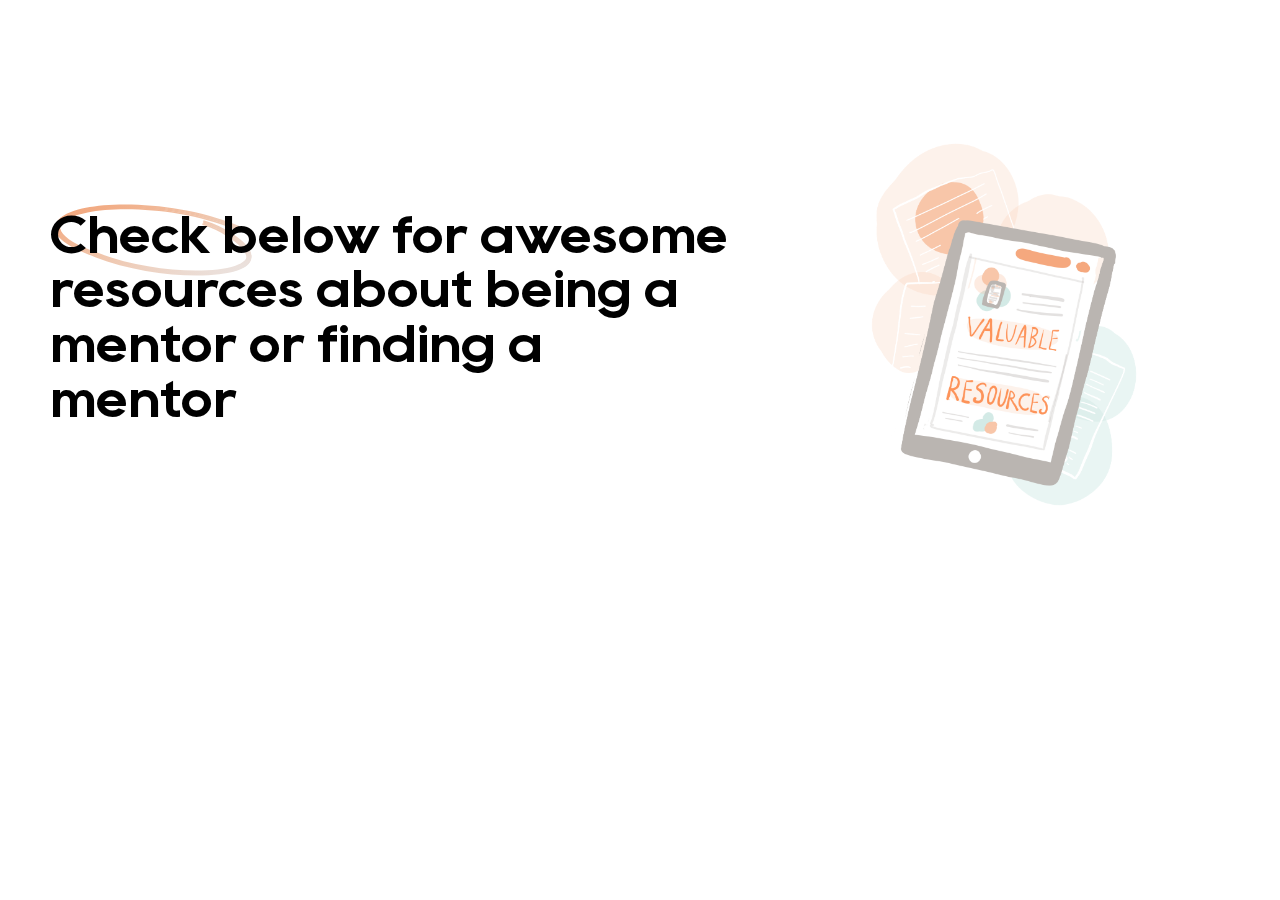
<file: Front-end/Sections/2 Columns/Section 1/2-columns__section_1.html>
<!DOCTYPE html>
<html lang="en">
<head>

	<meta charset="UTF-8">
	<meta name="viewport" content="width=device-width, initial-scale=1.0">
	<title>Section 1 (2 Columns)</title>

	<link rel="stylesheet" href="css/2-columns__section_1.css">

</head>
<body>
	
	<section class="wcl-section-banner within-container">
		<div class="wcl-container">
			<div class="wcl-row right">
				<div class="wcl-col-1">
					<div class="data-content">
						<h1 class="data-title">Check below for awesome resources about being a mentor or finding a mentor</h1>
					</div>
				</div>
				<div class="wcl-col-2">
					<div class="wcl-image-holder">
						<img src="img/Agreed-blog-V2-1.png" class="attachment-full size-full entered lazyloaded" alt="side job, a clipboard">
					</div>
				</div>
			</div>
			<div class="wcl-row">
				<a href="#wcl-spotlight-articles" class="wcl-down-btn wcl-round-btn">
					<i class="wcl-icon wcl-tryamentor-arrow-down"></i>
				</a>
			</div>
		</div>
	</section>

</body>
</html>
</file>
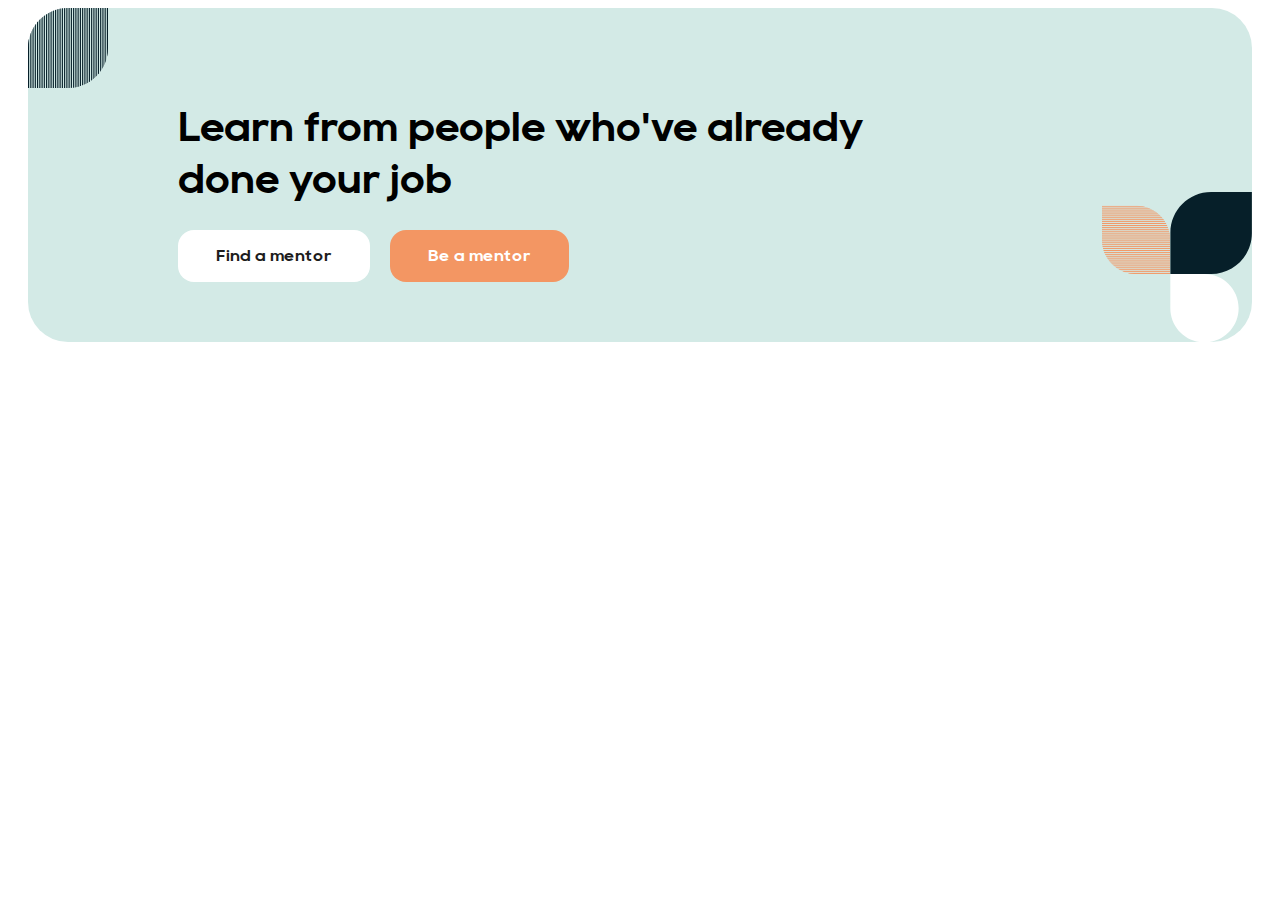
<file: Front-end/Sections/Call to actions/Section 1/cta__section_1.html>
<!DOCTYPE html>
<html lang="en">

<head>

	<meta charset="UTF-8">
	<meta name="viewport" content="width=device-width, initial-scale=1.0">
	<title>Section 1 (2 Columns)</title>

	<link rel="stylesheet" href="css/cta__section_1.css">

</head>

<body>

	<section class="wcl-call-to-action">
		<div class="data-wrapper">
			<div class="data-content">
				<h2 class="data-title">Learn from people who've already done your job</h2>

				<div class="data-buttons-wrapper">
					<div class="wcl-button-wrapper">
						<a href="https://careernavig8r.com/find-a-mentor" class="wcl-button">Find a mentor</a>
					</div>
					<div class="wcl-button-wrapper button-orange">
						<a href="https://careernavig8r.com/signup?userType=mentor" class="wcl-button">Be a mentor</a>
					</div>
				</div>
			</div>
		</div>
	</section>

</body>

</html>
</file>
<file: Front-end/Flipping plates/css/fw-style.css>
.fw-social-media-wrapper a {
	display: inline-block;
	position: relative;
	width: 360px;
	height: 360px;
	margin-right: 10px;
}
.fw-social-media-wrapper a img,
.fw-social-media-wrapper a svg {
	max-width: 100%;
	height: auto;
	max-width: 200px;
}



/*
* Flipp plates
*/
.flip-box-wrapper .flip-front-block, 
.flip-box-wrapper .flip-back-block {
    position: absolute;
    width: 100%;
    height: 100%;
    border-radius: 50%;
    display: -webkit-box;
    display: -webkit-flex;
    display: -ms-flexbox;
    display: flex;
    -webkit-box-orient: horizontal;
    -webkit-box-direction: normal;
    -webkit-flex-flow: row nowrap;
    -ms-flex-flow: row nowrap;
    flex-flow: row nowrap;
    -webkit-box-pack: center;
    -webkit-justify-content: center;
    -ms-flex-pack: center;
    justify-content: center;
    -webkit-box-align: stretch;
    -webkit-align-items: stretch;
    -ms-flex-align: stretch;
    align-items: stretch;
    box-sizing: border-box;
    padding: 10px;
}

/* Front Block */
.flip-box-wrapper .flip-front-block {
	background: #eee;
	-webkit-transform-style: preserve-3d;
	transform-style: preserve-3d;
	-webkit-transform: rotateY(0deg);
	transform: rotateY(0deg);
	-webkit-backface-visibility: hidden;
	backface-visibility: hidden;
	z-index: 2;
	-webkit-transition: all .5s cubic-bezier(.5, .12, .46, .88);
	-o-transition: all .5s cubic-bezier(.5, .12, .46, .88);
	transition: all .5s cubic-bezier(.5, .12, .46, .88);
}
.flip-box-wrapper .flip-front-block .flip-inner {
	-webkit-transform: translateZ(0px);
	transform: translateZ(0px);
	-webkit-transition: all .4s cubic-bezier(.5, .12, .46, .88) .2s;
	-o-transition: all .4s cubic-bezier(.5, .12, .46, .88) .2s;
	transition: all .4s cubic-bezier(.5, .12, .46, .88) .2s;
	-webkit-backface-visibility: hidden;
	backface-visibility: hidden;
}

/* Back Block */
.flip-box-wrapper .flip-back-block {
	-webkit-transform-style: preserve-3d;
	transform-style: preserve-3d;
	-webkit-transform: rotateY(-180deg);
	transform: rotateY(-180deg);
	-webkit-backface-visibility: hidden;
	backface-visibility: hidden;
	background: #fff;
    border: 1px solid #ffb200;
    z-index: 1;
	-webkit-transition: all .5s cubic-bezier(.5, .12, .46, .88);
	-o-transition: all .5s cubic-bezier(.5, .12, .46, .88);
	transition: all .5s cubic-bezier(.5, .12, .46, .88);
}
.flip-box-wrapper .flip-back-block .flip-inner {
	 -webkit-transform: translateZ(250px);
	transform: translateZ(250px);
	-webkit-transition: all .4s cubic-bezier(.5, .12, .46, .88);
	-o-transition: all .4s cubic-bezier(.5, .12, .46, .88);
	transition: all .4s cubic-bezier(.5, .12, .46, .88);
	-webkit-backface-visibility: hidden;
	backface-visibility: hidden;
}




/* Hover */
.flip-box-wrapper:hover .flip-front-block {
	-webkit-transform: rotateY(180deg);
	transform: rotateY(180deg);
	-webkit-transition: all .5s cubic-bezier(.5, .12, .46, .88);
	-o-transition: all .5s cubic-bezier(.5, .12, .46, .88);
	transition: all .5s cubic-bezier(.5, .12, .46, .88);
}
.flip-box-wrapper:hover .flip-front-block .flip-inner {
	-webkit-transform: translateZ(250px);
	transform: translateZ(250px);
	-webkit-transition: all .4s cubic-bezier(.5, .12, .46, .88);
	-o-transition: all .4s cubic-bezier(.5, .12, .46, .88);
	transition: all .4s cubic-bezier(.5, .12, .46, .88);
	-webkit-backface-visibility: hidden;
	backface-visibility: hidden;
}
.flip-box-wrapper:hover .flip-back-block {
	-webkit-transform: rotateY(0deg);
	transform: rotateY(0deg);
	-webkit-transition: all .5s cubic-bezier(.5, .12, .46, .88);
	-o-transition: all .5s cubic-bezier(.5, .12, .46, .88);
	transition: all .5s cubic-bezier(.5, .12, .46, .88);
	z-index: 2;

}
.flip-box-wrapper:hover .flip-back-block .flip-inner {
	-webkit-transform: translateZ(0px);
	transform: translateZ(0px);
	-webkit-transition: all .4s cubic-bezier(.5, .12, .46, .88) .2s;
	-o-transition: all .4s cubic-bezier(.5, .12, .46, .88) .2s;
	transition: all .4s cubic-bezier(.5, .12, .46, .88) .2s;
	-webkit-backface-visibility: hidden;
	backface-visibility: hidden;
}
</file>
<file: Front-end/Sections/2 Columns/Section 1/css/2-columns__section_1.css>
/*
==============================================
    CONTENT OF THE FILE
==============================================

    1. Fonts
    2. Variables

*/
/*
* 1. Fonts
*/
@font-face {
  font-family: "Rany";
  src: url("../fonts/RanyMedium.eot");
  src: url("../fonts/RanyMedium.eot?#iefix") format("embedded-opentype"), url("../fonts/RanyMedium.woff2") format("woff2"), url("../fonts/RanyMedium.woff") format("woff"), url("../fonts/RanyMedium.ttf") format("truetype"), url("../fonts/RanyMedium.svg#RanyMedium") format("svg");
  font-weight: 500;
  font-style: normal;
  font-display: swap;
}
@font-face {
  font-family: "Rany";
  src: url("../fonts/RanyBold.eot");
  src: url("../fonts/RanyBold.eot?#iefix") format("embedded-opentype"), url("../fonts/RanyBold.woff2") format("woff2"), url("../fonts/RanyBold.woff") format("woff"), url("../fonts/RanyBold.ttf") format("truetype"), url("../fonts/RanyBold.svg#RanyBold") format("svg");
  font-weight: 700;
  font-style: normal;
  font-display: swap;
}
@font-face {
  font-family: "Rany";
  src: url("../fonts/RanyRegular.eot");
  src: url("../fonts/RanyRegular.eot?#iefix") format("embedded-opentype"), url("../fonts/RanyRegular.woff2") format("woff2"), url("../fonts/RanyRegular.woff") format("woff"), url("../fonts/RanyRegular.ttf") format("truetype"), url("../fonts/RanyRegular.svg#RanyRegular") format("svg");
  font-weight: 400;
  font-style: normal;
  font-display: swap;
}
/*
* 2. Variables
*/
* {
  -webkit-box-sizing: border-box;
  box-sizing: border-box;
}

body {
  overflow-x: hidden;
  font-family: "Poppins", sans-serif;
  font-size: 16px;
  line-height: 1.4;
}

html.overflow-hidden,
body.overflow-hidden {
  overflow: hidden;
}

img,
svg {
  max-width: 100%;
  height: auto;
}

iframe {
  max-width: 100%;
}

p,
ul,
ol {
  margin-bottom: 20px;
}

p:last-child {
  margin-bottom: 0;
}

a {
  -webkit-transition: all 0.25s ease-in-out;
  transition: all 0.25s ease-in-out;
}

.wcl-body-inner {
  display: -webkit-box;
  display: -ms-flexbox;
  display: flex;
  overflow: hidden;
  -ms-flex-direction: column;
  flex-direction: column;
  -webkit-box-pack: justify;
      -ms-flex-pack: justify;
          justify-content: space-between;
  min-height: 100vh;
  -webkit-box-orient: vertical;
  -webkit-box-direction: normal;
}

.wcl-section {
  position: relative;
}

.wcl-section-title {
  color: #061f29;
  font-family: "Rany", sans-serif;
  font-size: 36px;
  font-weight: 700;
  line-height: 1.15;
}
@media only screen and (max-width: 768px) {
  .wcl-section-title {
    font-size: 32px;
    font-weight: 500;
    line-height: 1.05;
  }
}

.wcl-container {
  width: 100%;
  max-width: 1260px;
  margin-right: auto;
  margin-left: auto;
  padding-right: 40px;
  padding-left: 40px;
}

.wcl-row {
  display: -webkit-box;
  display: -ms-flexbox;
  display: flex;
  -webkit-box-align: center;
      -ms-flex-align: center;
          align-items: center;
  -webkit-box-pack: justify;
      -ms-flex-pack: justify;
          justify-content: space-between;
  -webkit-column-gap: 20px;
     -moz-column-gap: 20px;
          column-gap: 20px;
}

h1,
.wcl-h1,
h2,
.wcl-h2,
h3,
.wcl-h3,
h4,
.wcl-h4,
h5,
.wcl-h5,
h6,
.wcl-h6 {
  font-weight: bold;
  line-height: 1.5;
}

h1,
.wcl-h1 {
  font-size: 42px;
}

h2,
.wcl-h2 {
  font-size: 38px;
}

h3,
.wcl-h3 {
  font-size: 34px;
}

h4,
.wcl-h4 {
  font-size: 30px;
}

h5,
.wcl-h5 {
  font-size: 26px;
}

h6,
.wcl-h6 {
  font-size: 22px;
}

.disable-scroll {
  position: relative;
  position: fixed;
  top: 0;
  left: 0;
  overflow: hidden;
  width: 100%;
  height: 100vh;
}

strong {
  font-weight: bold;
}

em {
  font-style: italic;
}

a {
  text-decoration: none;
  color: inherit;
  font: inherit;
}

ul {
  list-style: disc;
}

ol {
  list-style: decimal;
}

ul,
ol {
  padding-left: 20px;
}

.error {
  color: #ed2024;
  border-color: #ed2024;
}

.success {
  color: #3c9b37;
  border-color: #3c9b37;
}

/*
* Responsive Design
*/
@media only screen and (max-width: 768px) {
  .wcl-container {
    padding-right: 25px;
    padding-left: 25px;
  }
}
.wcl-section-banner {
  padding: 100px 0 0;
}
@media only screen and (max-width: 991px) {
  .wcl-section-banner {
    padding: 80px 0;
  }
}
@media only screen and (max-width: 576px) {
  .wcl-section-banner {
    padding-top: 20px;
  }
}
.wcl-section-banner .wcl-row {
  row-gap: 40px;
  -webkit-column-gap: 40px;
     -moz-column-gap: 40px;
          column-gap: 40px;
}
@media only screen and (max-width: 991px) {
  .wcl-section-banner .wcl-row {
    -webkit-box-orient: vertical;
    -webkit-box-direction: normal;
        -ms-flex-direction: column;
            flex-direction: column;
  }
}
.wcl-section-banner .wcl-col-1 {
  width: 100%;
  max-width: calc(55% - 20px);
}
@media only screen and (max-width: 1280px) {
  .wcl-section-banner .wcl-col-1 {
    max-width: calc(60% - 20px);
  }
}
@media only screen and (max-width: 991px) {
  .wcl-section-banner .wcl-col-1 {
    max-width: 100%;
  }
}
.wcl-section-banner .wcl-col-2 {
  width: 100%;
  max-width: calc(45% - 20px);
}
@media only screen and (max-width: 1280px) {
  .wcl-section-banner .wcl-col-2 {
    max-width: calc(40% - 20px);
  }
}
@media only screen and (max-width: 991px) {
  .wcl-section-banner .wcl-col-2 {
    max-width: 100%;
  }
}
.wcl-section-banner .data-content {
  margin-bottom: 75px;
}
@media only screen and (max-width: 1024px) {
  .wcl-section-banner .data-content {
    margin-bottom: 0;
  }
}
.wcl-section-banner .data-title {
  position: relative;
  color: #000;
  font-family: "Rany", sans-serif;
  font-size: 56px;
  font-weight: 700;
  line-height: 1.05;
}
@media only screen and (max-width: 1280px) {
  .wcl-section-banner .data-title {
    font-size: 52px;
  }
}
@media only screen and (max-width: 1152px) {
  .wcl-section-banner .data-title {
    font-size: 48px;
  }
}
@media only screen and (max-width: 576px) {
  .wcl-section-banner .data-title {
    font-size: 45px;
  }
}
@media only screen and (max-width: 425px) {
  .wcl-section-banner .data-title {
    font-size: 40px;
  }
}
.wcl-section-banner .data-title::before {
  position: absolute;
  z-index: -1;
  top: -30px;
  left: 0;
  display: block;
  width: 209px;
  height: 120px;
  content: "";
  background: url("../img/highlight.svg");
  background-repeat: no-repeat;
  background-size: cover;
}
@media only screen and (max-width: 1152px) {
  .wcl-section-banner .data-title::before {
    top: -25px;
    width: 180px;
    height: 100px;
  }
}
@media only screen and (max-width: 576px) {
  .wcl-section-banner .data-title::before {
    width: 160px;
    height: 90px;
  }
}
@media only screen and (max-width: 425px) {
  .wcl-section-banner .data-title::before {
    top: -15px;
    left: -10px;
    width: 136px;
    height: 77.74px;
  }
}
.wcl-section-banner .data-description {
  color: #9f9f9f;
  font-family: "Poppins", sans-serif;
  font-size: 16px;
  line-height: 1.5;
}
.wcl-section-banner .wcl-down-btn {
  margin-bottom: -32px;
}
@media only screen and (max-width: 991px) {
  .wcl-section-banner .wcl-down-btn {
    display: none;
  }
}
@media only screen and (max-width: 991px) {
  .wcl-section-banner .wcl-image-holder {
    text-align: center;
  }
}/*# sourceMappingURL=2-columns__section_1.css.map */
</file>
<file: Front-end/Sections/Call to actions/Section 1/css/cta__section_1.css>
/*
==============================================
    CONTENT OF THE FILE
==============================================

    1. Fonts
    2. Variables

*/
/*
* 1. Fonts
*/
@font-face {
  font-family: "Rany";
  src: url("../fonts/RanyMedium.eot");
  src: url("../fonts/RanyMedium.eot?#iefix") format("embedded-opentype"), url("../fonts/RanyMedium.woff2") format("woff2"), url("../fonts/RanyMedium.woff") format("woff"), url("../fonts/RanyMedium.ttf") format("truetype"), url("../fonts/RanyMedium.svg#RanyMedium") format("svg");
  font-weight: 500;
  font-style: normal;
  font-display: swap;
}
@font-face {
  font-family: "Rany";
  src: url("../fonts/RanyBold.eot");
  src: url("../fonts/RanyBold.eot?#iefix") format("embedded-opentype"), url("../fonts/RanyBold.woff2") format("woff2"), url("../fonts/RanyBold.woff") format("woff"), url("../fonts/RanyBold.ttf") format("truetype"), url("../fonts/RanyBold.svg#RanyBold") format("svg");
  font-weight: 700;
  font-style: normal;
  font-display: swap;
}
@font-face {
  font-family: "Rany";
  src: url("../fonts/RanyRegular.eot");
  src: url("../fonts/RanyRegular.eot?#iefix") format("embedded-opentype"), url("../fonts/RanyRegular.woff2") format("woff2"), url("../fonts/RanyRegular.woff") format("woff"), url("../fonts/RanyRegular.ttf") format("truetype"), url("../fonts/RanyRegular.svg#RanyRegular") format("svg");
  font-weight: 400;
  font-style: normal;
  font-display: swap;
}
/*
* 2. Variables
*/
* {
  -webkit-box-sizing: border-box;
  box-sizing: border-box;
}

body {
  overflow-x: hidden;
  font-family: "Poppins", sans-serif;
  font-size: 16px;
  line-height: 1.4;
}

html.overflow-hidden,
body.overflow-hidden {
  overflow: hidden;
}

img,
svg {
  max-width: 100%;
  height: auto;
}

iframe {
  max-width: 100%;
}

p,
ul,
ol {
  margin-bottom: 20px;
}

p:last-child {
  margin-bottom: 0;
}

a {
  -webkit-transition: all 0.25s ease-in-out;
  transition: all 0.25s ease-in-out;
}

.wcl-body-inner {
  display: -webkit-box;
  display: -ms-flexbox;
  display: flex;
  overflow: hidden;
  -ms-flex-direction: column;
  flex-direction: column;
  -webkit-box-pack: justify;
      -ms-flex-pack: justify;
          justify-content: space-between;
  min-height: 100vh;
  -webkit-box-orient: vertical;
  -webkit-box-direction: normal;
}

.wcl-section {
  position: relative;
}

.wcl-section-title {
  color: #061f29;
  font-family: "Rany", sans-serif;
  font-size: 36px;
  font-weight: 700;
  line-height: 1.15;
}
@media only screen and (max-width: 768px) {
  .wcl-section-title {
    font-size: 32px;
    font-weight: 500;
    line-height: 1.05;
  }
}

.wcl-container {
  width: 100%;
  max-width: 1260px;
  margin-right: auto;
  margin-left: auto;
  padding-right: 40px;
  padding-left: 40px;
}

.wcl-row {
  display: -webkit-box;
  display: -ms-flexbox;
  display: flex;
  -webkit-box-align: center;
      -ms-flex-align: center;
          align-items: center;
  -webkit-box-pack: justify;
      -ms-flex-pack: justify;
          justify-content: space-between;
  -webkit-column-gap: 20px;
     -moz-column-gap: 20px;
          column-gap: 20px;
}

h1,
.wcl-h1,
h2,
.wcl-h2,
h3,
.wcl-h3,
h4,
.wcl-h4,
h5,
.wcl-h5,
h6,
.wcl-h6 {
  font-weight: bold;
  line-height: 1.5;
}

h1,
.wcl-h1 {
  font-size: 42px;
}

h2,
.wcl-h2 {
  font-size: 38px;
}

h3,
.wcl-h3 {
  font-size: 34px;
}

h4,
.wcl-h4 {
  font-size: 30px;
}

h5,
.wcl-h5 {
  font-size: 26px;
}

h6,
.wcl-h6 {
  font-size: 22px;
}

.disable-scroll {
  position: relative;
  position: fixed;
  top: 0;
  left: 0;
  overflow: hidden;
  width: 100%;
  height: 100vh;
}

strong {
  font-weight: bold;
}

em {
  font-style: italic;
}

a {
  text-decoration: none;
  color: inherit;
  font: inherit;
}

ul {
  list-style: disc;
}

ol {
  list-style: decimal;
}

ul,
ol {
  padding-left: 20px;
}

.error {
  color: #ed2024;
  border-color: #ed2024;
}

.success {
  color: #3c9b37;
  border-color: #3c9b37;
}

/*
* Responsive Design
*/
@media only screen and (max-width: 768px) {
  .wcl-container {
    padding-right: 25px;
    padding-left: 25px;
  }
}
/*
==============================================
    CONTENT OF THE FILE
==============================================

    1. Buttons
    2. Form Elements
    ...

*/
/*
* 1. Buttons
*/
.wcl-button-wrapper .wcl-button {
  display: inline-block;
  padding: 18px 38px;
  cursor: pointer;
  -webkit-transition: all 0.25s ease-in-out;
  transition: all 0.25s ease-in-out;
  text-decoration: none;
  color: #1d1d1d;
  border-radius: 16px;
  outline: 0;
  background: #fff;
  font-family: "Rany", sans-serif;
  font-size: 16px;
  font-weight: 700;
  line-height: 1;
}
.wcl-button-wrapper .wcl-button:hover {
  background: #f5deb3;
}
.wcl-button-wrapper.button-orange .wcl-button {
  color: #fff;
  background: #f39663;
}
.wcl-button-wrapper.button-orange .wcl-button:hover {
  background: #ee661c;
}

.wcl-round-btn {
  display: -webkit-box;
  display: -ms-flexbox;
  display: flex;
  -webkit-box-align: center;
      -ms-flex-align: center;
          align-items: center;
  -webkit-box-pack: center;
      -ms-flex-pack: center;
          justify-content: center;
  width: 64px;
  height: 64px;
  cursor: pointer;
  color: #fff;
  border: none;
  border-radius: 100%;
  outline: 0;
  background: #061f29;
}
.wcl-round-btn:hover {
  background: #0d4155;
}
.wcl-round-btn .wcl-icon {
  font-size: 18px;
}

/*
* 2. Form Elements
*/
/*
* 3. Social network
*/
.wcl-social {
  display: -webkit-box;
  display: -ms-flexbox;
  display: flex;
  -webkit-box-align: center;
      -ms-flex-align: center;
          align-items: center;
  -webkit-column-gap: 16px;
     -moz-column-gap: 16px;
          column-gap: 16px;
}
.wcl-social .data-item {
  display: -webkit-box;
  display: -ms-flexbox;
  display: flex;
  -webkit-box-align: center;
      -ms-flex-align: center;
          align-items: center;
  -webkit-box-pack: center;
      -ms-flex-pack: center;
          justify-content: center;
  width: 34px;
  height: 34px;
  border: 1px solid rgba(255, 255, 255, 0.1);
  border-radius: 100%;
}
.wcl-social .data-item:hover {
  color: #f39663;
  border-color: #f39663;
}
.wcl-social .data-item .wcl-icon {
  font-size: 12px;
}

.wcl-call-to-action {
  margin: 0 20px;
  margin-bottom: -200px;
}
@media only screen and (max-width: 1280px) {
  .wcl-call-to-action {
    margin-bottom: -150px;
  }
}
@media only screen and (max-width: 768px) {
  .wcl-call-to-action {
    margin: 0 8px;
    margin-bottom: -60px;
  }
}
.wcl-call-to-action .data-wrapper {
  position: relative;
  width: 100%;
  max-width: 1280px;
  margin-right: auto;
  margin-left: auto;
  padding: 94px 40px;
  border-radius: 40px;
  background: #d3eae6;
}
@media only screen and (max-width: 1280px) {
  .wcl-call-to-action .data-wrapper {
    padding: 60px 40px;
  }
}
@media only screen and (max-width: 768px) {
  .wcl-call-to-action .data-wrapper {
    padding: 30px 20px;
    border-radius: 16px;
  }
}
@media only screen and (max-width: 576px) {
  .wcl-call-to-action .data-wrapper {
    padding: 20px;
  }
}
.wcl-call-to-action .data-wrapper::before {
  position: absolute;
  top: 0;
  left: 0;
  display: block;
  width: 101px;
  height: 101px;
  content: "";
  background: url("../img/call_to_action_leaves_1.svg");
  background-repeat: no-repeat;
  background-size: cover;
}
@media only screen and (max-width: 1280px) {
  .wcl-call-to-action .data-wrapper::before {
    width: 80px;
    height: 80px;
  }
}
@media only screen and (max-width: 768px) {
  .wcl-call-to-action .data-wrapper::before {
    right: 0;
    left: auto;
    width: 50px;
    height: 50px;
    background: url("../img/call_to_action_leaves_3.svg");
  }
}
.wcl-call-to-action .data-wrapper::after {
  position: absolute;
  right: 0;
  bottom: 0;
  display: block;
  width: 250px;
  height: 250px;
  content: "";
  background: url("../img/call_to_action_leaves_2.svg");
  background-repeat: no-repeat;
  background-size: cover;
}
@media only screen and (max-width: 1280px) {
  .wcl-call-to-action .data-wrapper::after {
    width: 150px;
    height: 150px;
  }
}
@media only screen and (max-width: 768px) {
  .wcl-call-to-action .data-wrapper::after {
    display: none;
  }
}
.wcl-call-to-action .data-content {
  position: relative;
  width: 100%;
  max-width: 760px;
  margin-left: 110px;
}
@media only screen and (max-width: 991px) {
  .wcl-call-to-action .data-content {
    max-width: 600px;
    margin-left: 50px;
  }
}
@media only screen and (max-width: 768px) {
  .wcl-call-to-action .data-content {
    margin-left: 0;
  }
}
.wcl-call-to-action .data-title {
  margin-bottom: 25px;
  font-family: "Rany", sans-serif;
  font-size: 50px;
  font-weight: 700;
  line-height: 1.3;
}
@media only screen and (max-width: 1280px) {
  .wcl-call-to-action .data-title {
    font-size: 40px;
  }
}
@media only screen and (max-width: 650px) {
  .wcl-call-to-action .data-title {
    margin-bottom: 30px;
    font-size: 32px;
    font-weight: 500;
    line-height: 1.05;
  }
}
.wcl-call-to-action .data-buttons-wrapper {
  display: -webkit-box;
  display: -ms-flexbox;
  display: flex;
  -webkit-box-align: center;
      -ms-flex-align: center;
          align-items: center;
  -webkit-column-gap: 20px;
     -moz-column-gap: 20px;
          column-gap: 20px;
  row-gap: 16px;
}
@media only screen and (max-width: 576px) {
  .wcl-call-to-action .data-buttons-wrapper {
    -webkit-box-orient: vertical;
    -webkit-box-direction: reverse;
        -ms-flex-direction: column-reverse;
            flex-direction: column-reverse;
  }
  .wcl-call-to-action .data-buttons-wrapper .wcl-button-wrapper {
    width: 100%;
  }
  .wcl-call-to-action .data-buttons-wrapper .wcl-button-wrapper .wcl-button {
    width: 100%;
    padding-top: 22px;
    padding-bottom: 22px;
    text-align: center;
    border-radius: 24px;
  }
}/*# sourceMappingURL=cta__section_1.css.map */
</file>
